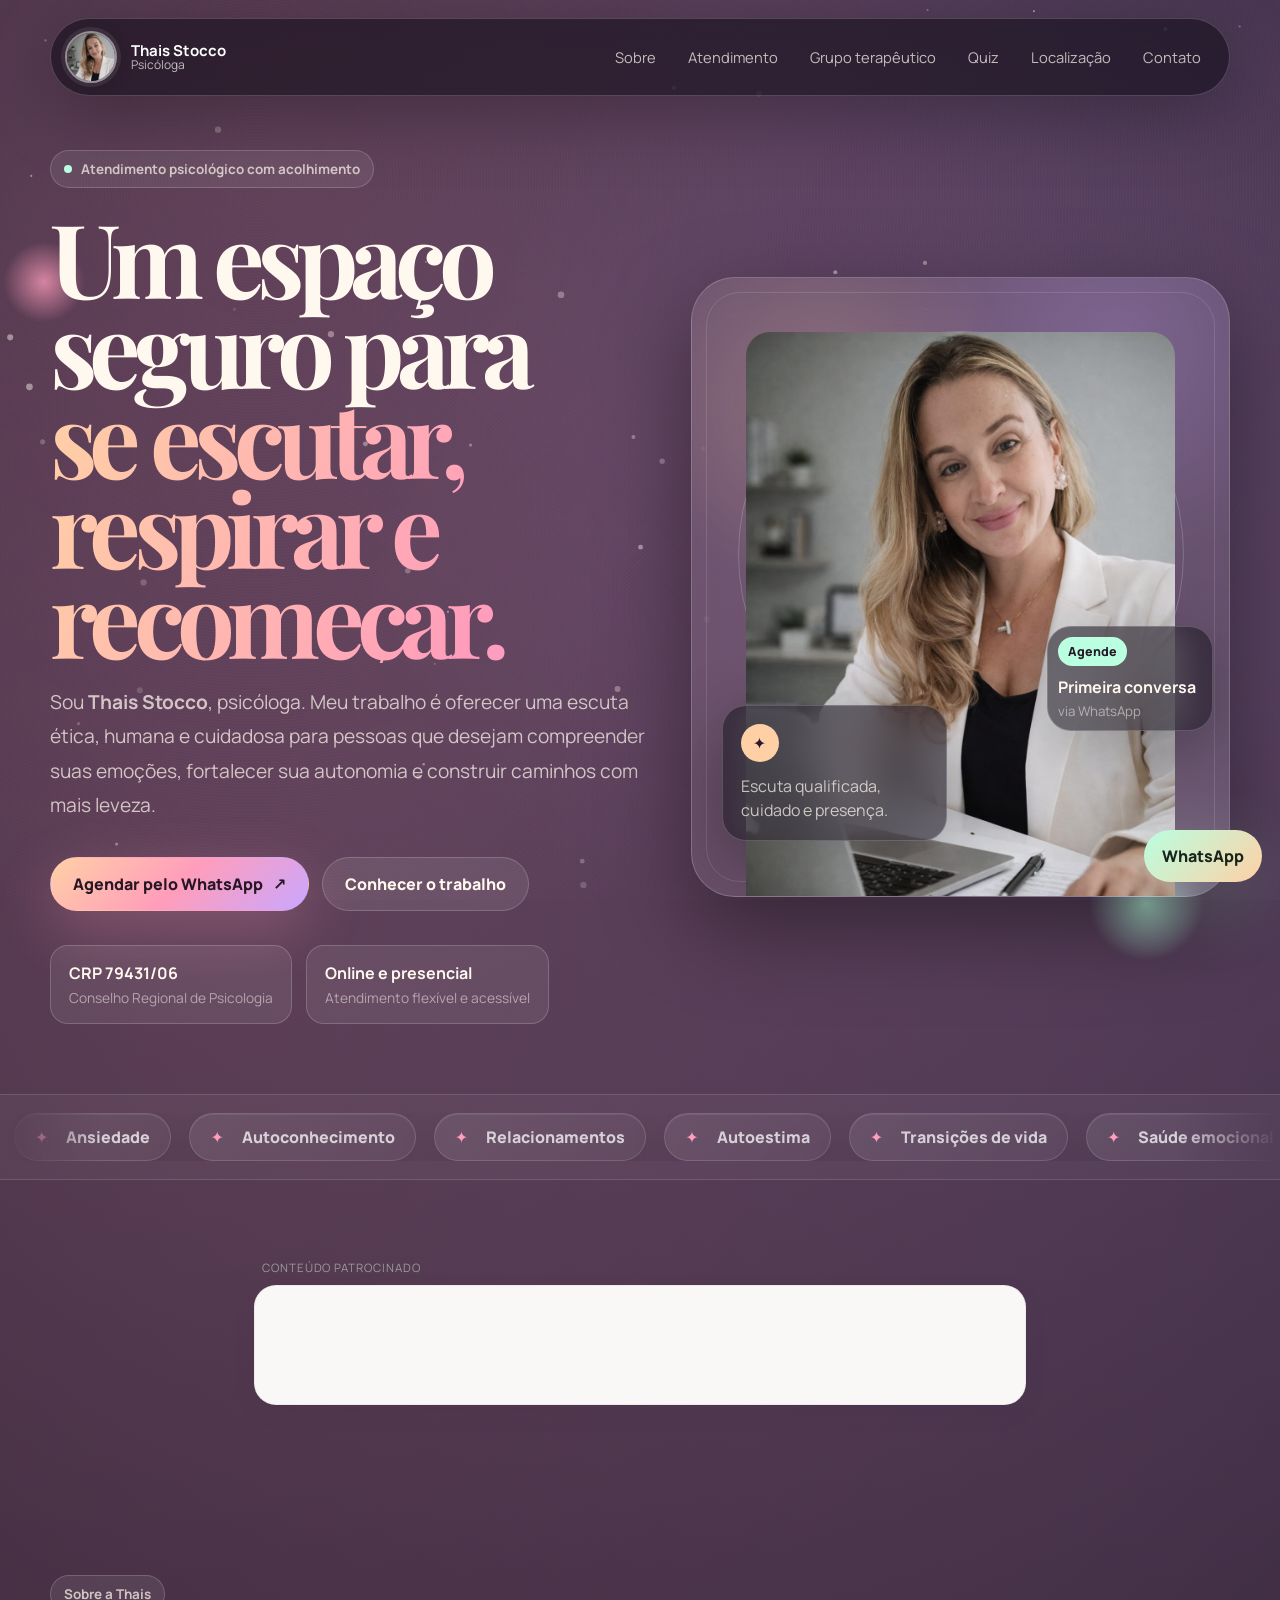
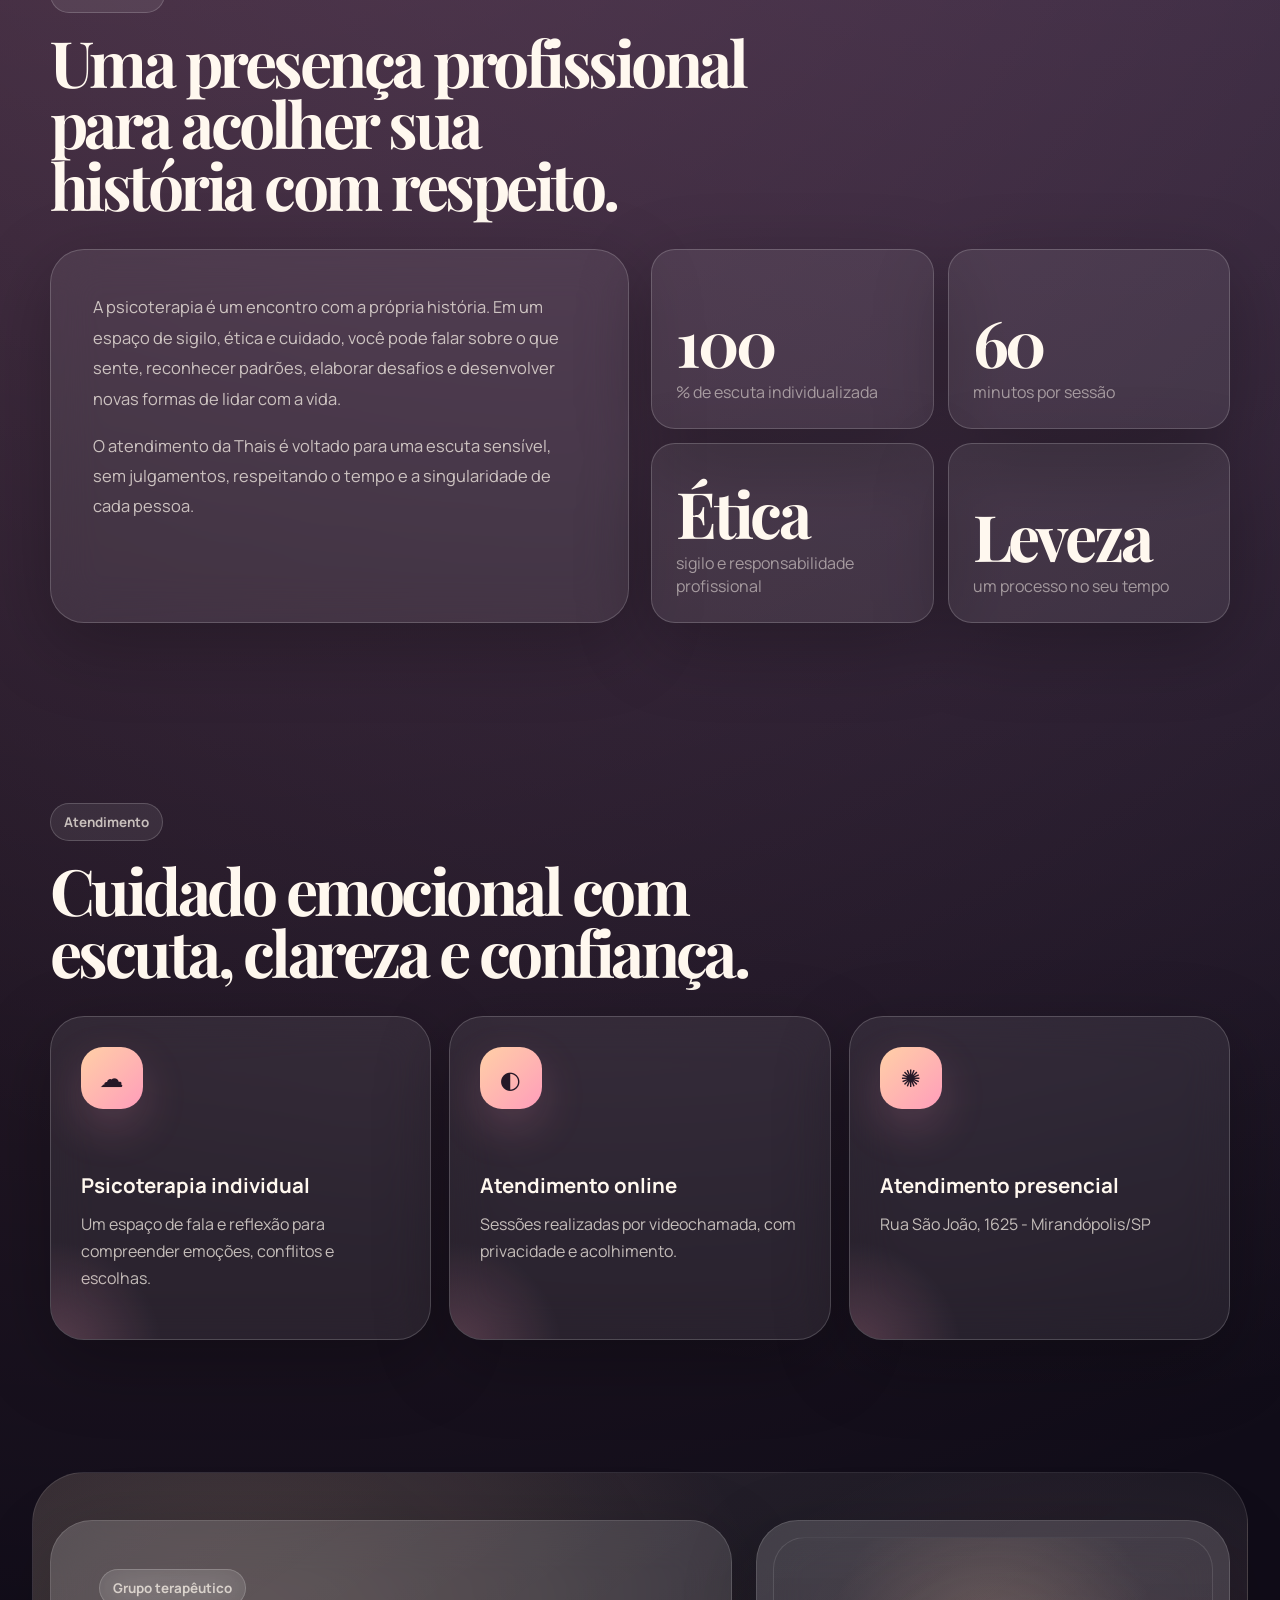
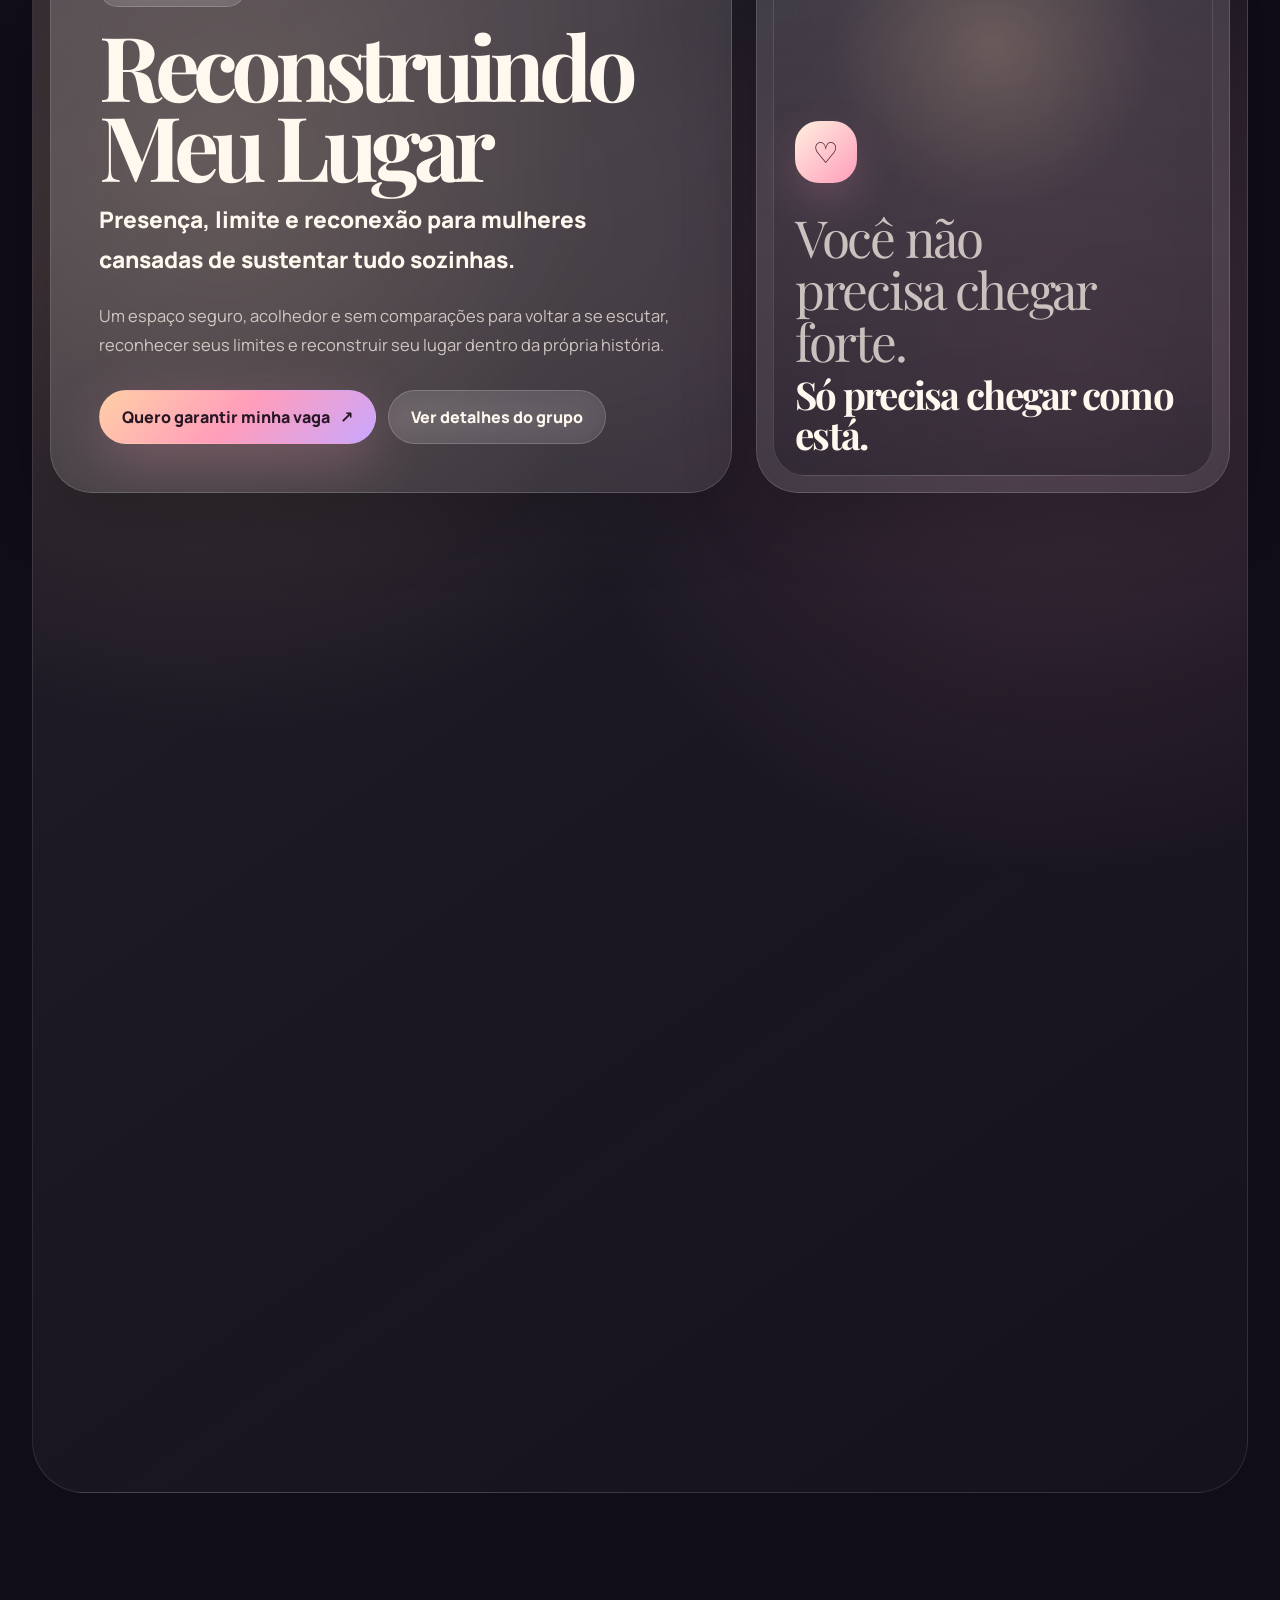
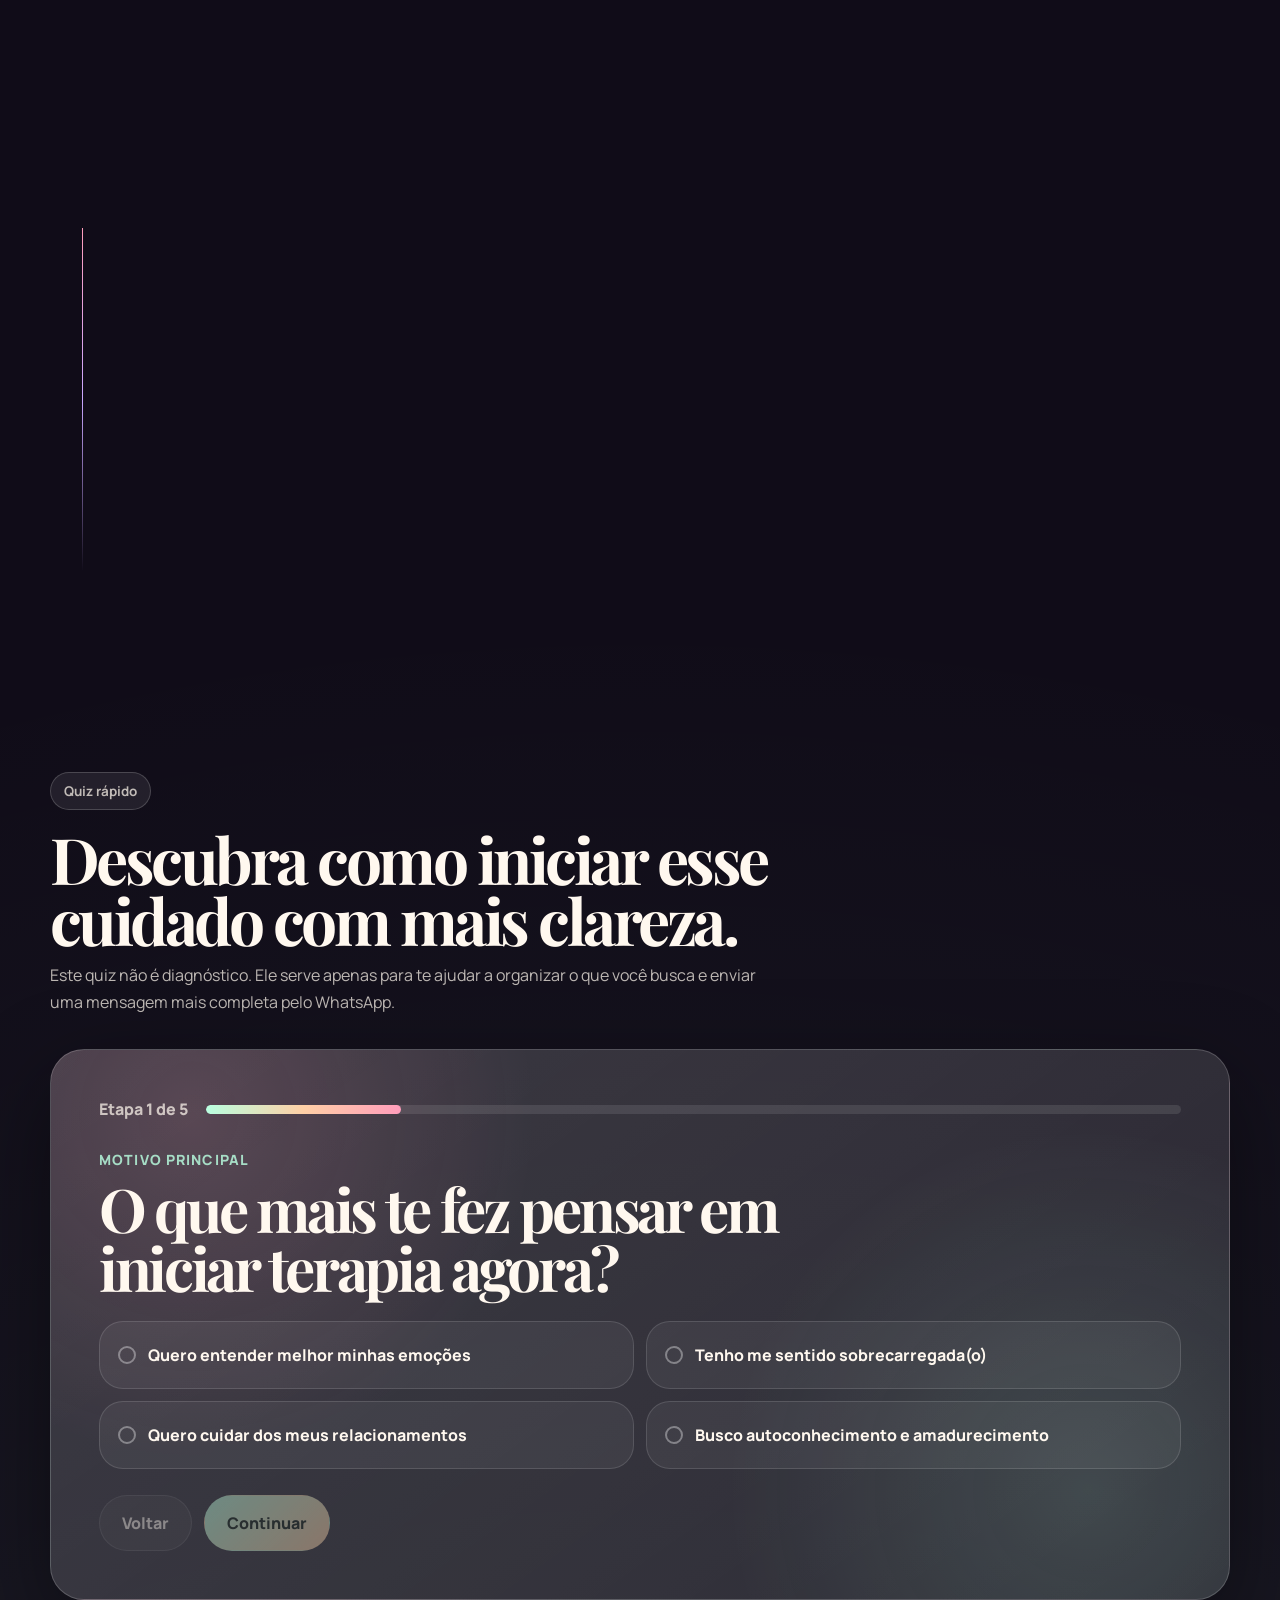
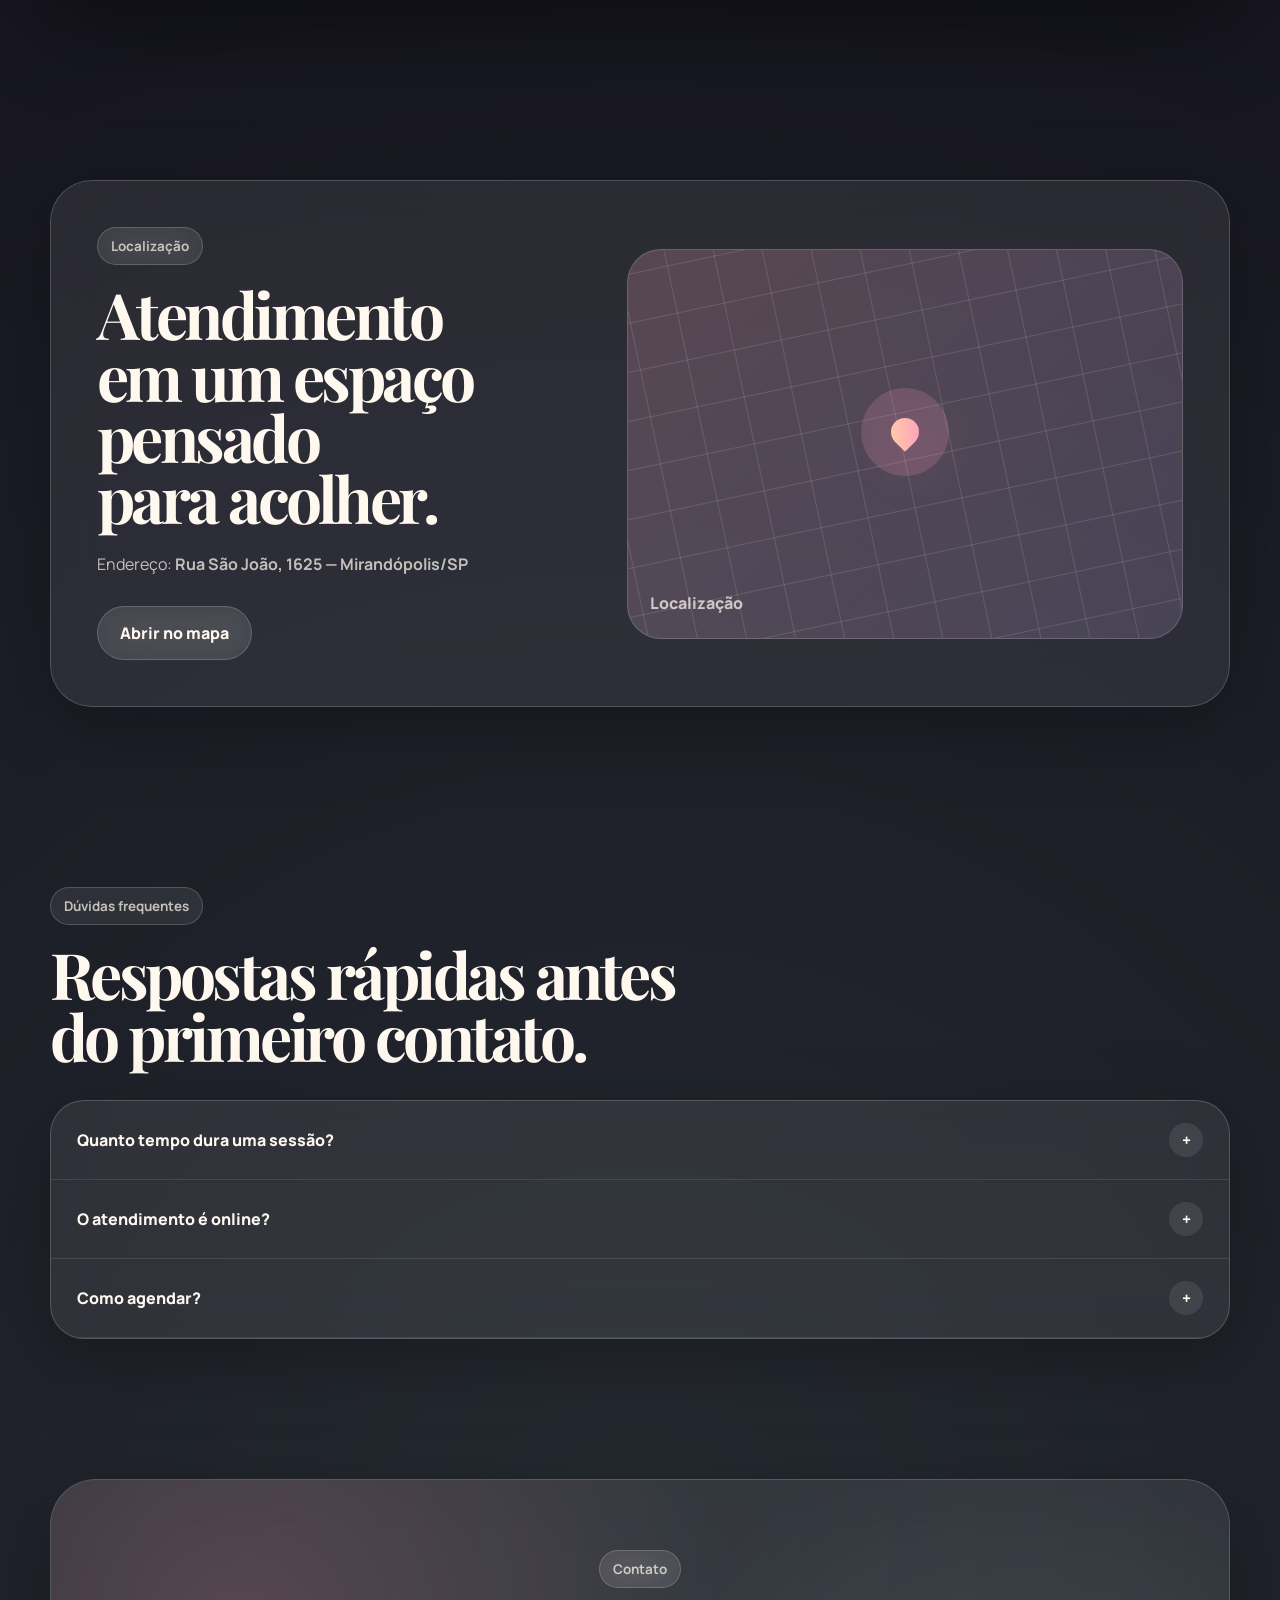
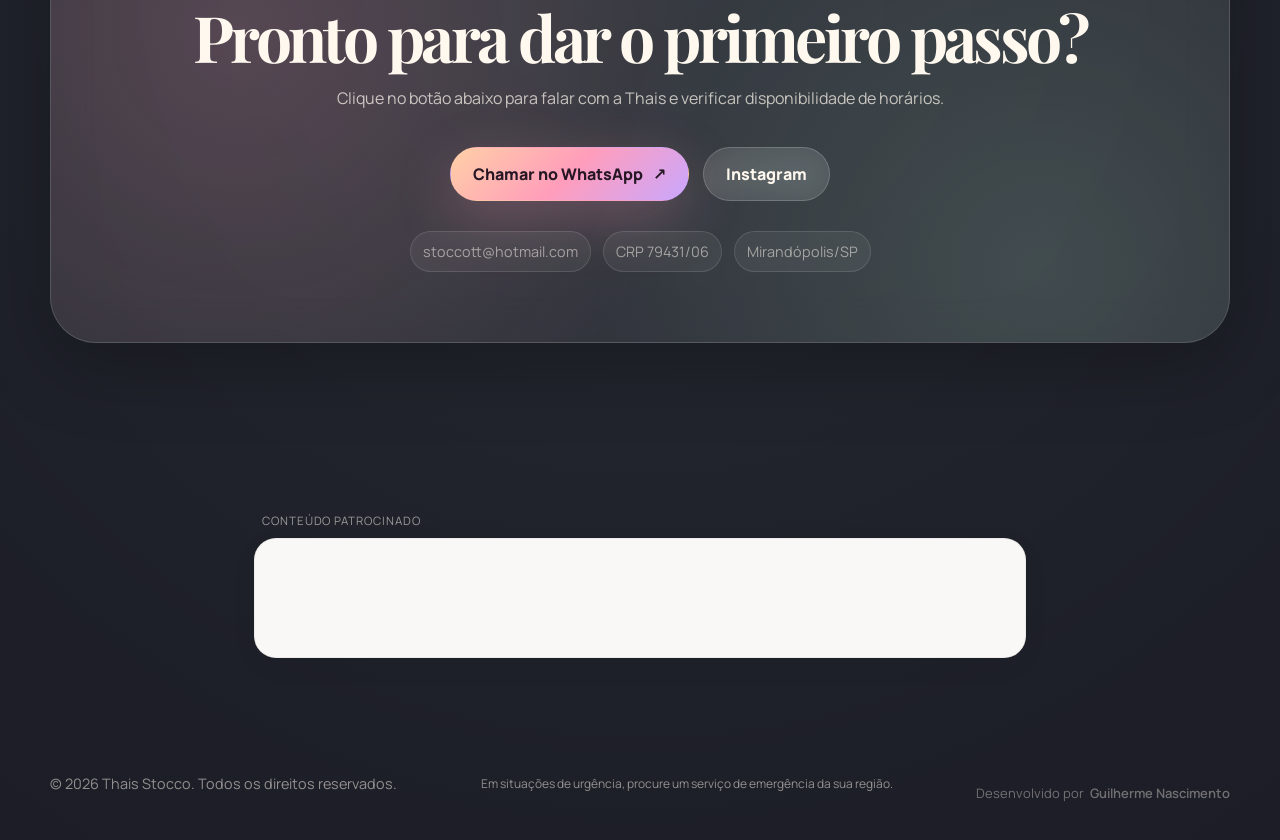
<file: index.html>
<!DOCTYPE html>

<html lang="pt-BR">
<head>
<meta charset="utf-8"/>
<meta content="width=device-width, initial-scale=1.0" name="viewport"/>
<meta content="Thais Stocco Psicóloga — acolhimento, escuta qualificada e cuidado emocional. Agende sua consulta pelo WhatsApp." name="description"/>
<title>Thais Stocco | Psicóloga</title>
<meta content="Thais Stocco | Psicóloga" property="og:title"/>
<meta content="Um espaço de acolhimento, escuta e cuidado emocional." property="og:description"/>
<meta content="website" property="og:type"/>
<meta content="assets/thais-stocco.jpg" property="og:image"/>
<link href="https://fonts.googleapis.com" rel="preconnect"/>
<link crossorigin="" href="https://fonts.gstatic.com" rel="preconnect"/>
<link href="https://fonts.googleapis.com/css2?family=Manrope:wght@400;500;600;700;800&amp;family=Playfair+Display:wght@600;700&amp;display=swap" rel="stylesheet"/>
<link href="assets/favicon.svg" rel="icon" type="image/svg+xml">
<link href="styles.css" rel="stylesheet">
</link></link><script async src="https://pagead2.googlesyndication.com/pagead/js/adsbygoogle.js?client=ca-pub-1128037817202490"
     crossorigin="anonymous"></script></head>
<body>
<canvas aria-hidden="true" id="auroraCanvas"></canvas>
<div aria-hidden="true" class="grain"></div>
<div aria-hidden="true" class="cursor-glow"></div>
<header class="site-header">
<a aria-label="Ir para o início" class="brand" href="#inicio">
<img alt="Foto da Thais Stocco" class="brand-photo" src="assets/thais-stocco.jpg"/>
<span class="brand-text">
<strong>Thais Stocco</strong>
<small>Psicóloga</small>
</span>
</a>
<button aria-expanded="false" aria-label="Abrir menu" class="menu-toggle">
<span></span><span></span><span></span>
</button>
<nav aria-label="Menu principal" class="nav-links">
<a href="#sobre">Sobre</a>
<a href="#atendimento">Atendimento</a>
<a href="#grupo">Grupo terapêutico</a>
<a href="#quiz">Quiz</a>
<a href="#localizacao">Localização</a>
<a href="#contato">Contato</a>
</nav>
</header>
<main>
<section class="hero" id="inicio">
<div class="floating-orb orb-1"></div>
<div class="floating-orb orb-2"></div>
<div class="hero-content reveal">
<span class="eyebrow">
<span class="pulse-dot"></span>
          Atendimento psicológico com acolhimento
        </span>
<h1>
          Um espaço seguro para
          <span class="gradient-text">se escutar, respirar e recomeçar.</span>
</h1>
<p class="hero-text">
          Sou <strong>Thais Stocco</strong>, psicóloga. Meu trabalho é oferecer uma escuta ética,
          humana e cuidadosa para pessoas que desejam compreender suas emoções, fortalecer sua autonomia
          e construir caminhos com mais leveza.
        </p>
<div class="hero-actions">
<a class="btn btn-primary magnetic" href="https://wa.me/5518991692290?text=Ol%C3%A1%2C%20Thais!%20Vim%20pelo%20site%20e%20gostaria%20de%20agendar%20uma%20consulta." rel="noopener" target="_blank">
            Agendar pelo WhatsApp
            <span>↗</span>
</a>
<a class="btn btn-secondary magnetic" href="#sobre">
            Conhecer o trabalho
          </a>
</div>
<div class="trust-row">
<div>
<strong>CRP 79431/06</strong>
<span>Conselho Regional de Psicologia</span>
</div>
<div>
<strong>Online e presencial</strong>
<span>Atendimento flexível e acessível</span>
</div>
</div>
</div>
<div aria-label="Cartão de apresentação" class="hero-card reveal delay-1">
<div class="portrait-frame">
<img alt="Foto da Thais Stocco" class="portrait-image" src="assets/thais-stocco.jpg"/>
<div class="ring ring-one"></div>
<div class="ring ring-two"></div>
</div>
<div class="mini-card calm-card">
<span>✦</span>
<p>Escuta qualificada, cuidado e presença.</p>
</div>
<div class="mini-card schedule-card">
<span>Agende</span>
<strong>Primeira conversa</strong>
<small>via WhatsApp</small>
</div>
</div>
</section>
<section aria-label="Temas de atendimento" class="section marquee-section">
<div class="marquee">
<div class="marquee-track">
<div class="marquee-group">
<span>Ansiedade</span>
<span>Autoconhecimento</span>
<span>Relacionamentos</span>
<span>Autoestima</span>
<span>Transições de vida</span>
<span>Saúde emocional</span>
<span>Escuta acolhedora</span>
<span>Processo terapêutico</span>
</div>
<div aria-hidden="true" class="marquee-group">
<span>Ansiedade</span>
<span>Autoconhecimento</span>
<span>Relacionamentos</span>
<span>Autoestima</span>
<span>Transições de vida</span>
<span>Saúde emocional</span>
<span>Escuta acolhedora</span>
<span>Processo terapêutico</span>
</div>
</div>
</div>
</section><section class="premium-ad"><div class="premium-ad-label">Conteúdo patrocinado</div><ins class="adsbygoogle" data-ad-client="ca-pub-SEU_ID" data-ad-format="fluid" data-ad-layout-key="-fb+5w+4e-db+86" data-ad-slot="SEU_SLOT" style="display:block"></ins></section>
<section class="section about" id="sobre">
<div class="section-heading reveal">
<span class="section-kicker">Sobre a Thais</span>
<h2>Uma presença profissional para acolher sua história com respeito.</h2>
</div>
<div class="about-grid">
<div class="glass-panel reveal">
<p>
            A psicoterapia é um encontro com a própria história. Em um espaço de sigilo,
            ética e cuidado, você pode falar sobre o que sente, reconhecer padrões,
            elaborar desafios e desenvolver novas formas de lidar com a vida.
          </p>
<p>
            O atendimento da Thais é voltado para uma escuta sensível, sem julgamentos,
            respeitando o tempo e a singularidade de cada pessoa.
          </p>
</div>
<div class="stat-grid reveal delay-1">
<div class="stat-card">
<strong data-count="100">0</strong>
<span>% de escuta individualizada</span>
</div>
<div class="stat-card">
<strong data-count="60">0</strong>
<span>minutos por sessão</span>
</div>
<div class="stat-card">
<strong>Ética</strong>
<span>sigilo e responsabilidade profissional</span>
</div>
<div class="stat-card">
<strong>Leveza</strong>
<span>um processo no seu tempo</span>
</div>
</div>
</div>
</section>
<section class="section services" id="atendimento">
<div class="section-heading reveal">
<span class="section-kicker">Atendimento</span>
<h2>Cuidado emocional com escuta, clareza e confiança.</h2>
</div>
<div class="service-grid">
<article class="service-card reveal">
<div class="service-icon">☁</div>
<h3>Psicoterapia individual</h3>
<p>Um espaço de fala e reflexão para compreender emoções, conflitos e escolhas.</p>
</article>
<article class="service-card reveal delay-1">
<div class="service-icon">◐</div>
<h3>Atendimento online</h3>
<p>Sessões realizadas por videochamada, com privacidade e acolhimento.</p>
</article>
<article class="service-card reveal delay-2">
<div class="service-icon">✺</div>
<h3>Atendimento presencial</h3>
<p>Rua São João, 1625 - Mirandópolis/SP</p>
</article>
</div>
</section>
<section class="section therapeutic-group" id="grupo">
<div class="group-shell">
<div class="group-intro reveal">
<span class="section-kicker">Grupo terapêutico</span>
<h2>Reconstruindo Meu Lugar</h2>
<p class="group-subtitle">Presença, limite e reconexão para mulheres cansadas de sustentar tudo sozinhas.</p>
<p>
            Um espaço seguro, acolhedor e sem comparações para voltar a se escutar,
            reconhecer seus limites e reconstruir seu lugar dentro da própria história.
          </p>
<div class="group-actions">
<a class="btn btn-primary magnetic" href="https://wa.me/5518991692290?text=Ol%C3%A1%2C%20Thais!%20Vim%20pelo%20site%20e%20quero%20garantir%20minha%20vaga%20no%20grupo%20Reconstruindo%20Meu%20Lugar." rel="noopener" target="_blank">
              Quero garantir minha vaga
              <span>↗</span>
</a>
<a class="btn btn-secondary magnetic" href="#grupo-cards">
              Ver detalhes do grupo
            </a>
</div>
</div>
<aside aria-label="Mensagem de acolhimento do grupo" class="group-highlight reveal delay-1">
<span>♡</span>
<p>Você não precisa chegar forte.</p>
<strong>Só precisa chegar como está.</strong>
</aside>
</div>
<div class="group-carousel-shell reveal" id="grupo-cards">
<div class="group-carousel-heading">
<div>
<span class="group-small-label">Detalhes do grupo</span>
<h3>Reconstruindo Meu Lugar</h3>
</div>
<div aria-label="Controles do carrossel" class="group-carousel-controls">
<button aria-label="Card anterior" data-group-prev="" type="button">←</button>
<button aria-label="Próximo card" data-group-next="" type="button">→</button>
</div>
</div>
<div aria-label="Cards do grupo Reconstruindo Meu Lugar" class="group-carousel" data-group-carousel="" tabindex="0">
<article class="program-card program-card-cover">
<span class="program-number">01</span>
<div class="program-ornament">♡</div>
<h3>Reconstruindo Meu Lugar</h3>
<p class="program-script">Presença, Limite e Reconexão</p>
<p>Um grupo terapêutico para mulheres que estão cansadas de sustentar tudo sozinhas.</p>
<strong>Você não precisa chegar forte. Só precisa chegar como está.</strong>
</article>
<article class="program-card">
<span class="program-number">02</span>
<div class="program-icon">☁</div>
<h3>Talvez você tenha se acostumado a…</h3>
<ul>
<li>Cuidar de todos antes de cuidar de si</li>
<li>Sentir que ninguém percebe o que você carrega</li>
<li>Silenciar necessidades para evitar conflitos</li>
<li>Viver para resolver problemas e esquecer de si mesma</li>
</ul>
<p class="program-note">Se você se reconhece nisso, este espaço foi pensado para você.</p>
</article>
<article class="program-card">
<span class="program-number">03</span>
<div class="program-icon">✦</div>
<h3>Para quem é este grupo?</h3>
<ul>
<li>Mulheres entre 28 e 50 anos</li>
<li>Que se sentem sobrecarregadas nos relacionamentos</li>
<li>Que não se sentem valorizadas ou ouvidas</li>
<li>Que desejam se reconectar e reconstruir limites saudáveis</li>
</ul>
<p class="program-note">Não é sobre “salvar relacionamentos”. É sobre se reencontrar.</p>
</article>
<article class="program-card">
<span class="program-number">04</span>
<div class="program-icon">📃</div>
<h3>O que vamos trabalhar</h3>
<div class="meeting-list">
<div>
<strong>Encontro 1</strong>
<p>“Eu me perdi tentando sustentar tudo”</p>
<small>Reconhecer a sobrecarga emocional invisível e reencontrar partes de si.</small>
</div>
<div>
<strong>Encontro 2</strong>
<p>“Por que eu não consigo me sentir ouvida?”</p>
<small>Compreender padrões de silêncio emocional e recuperar sua voz.</small>
</div>
</div>
</article>
<article class="program-card">
<span class="program-number">05</span>
<div class="program-icon">🗨️</div>
<h3>Continuação do processo</h3>
<div class="meeting-list">
<div>
<strong>Encontro 3</strong>
<p>“Limites, culpa e o medo de desagradar”</p>
<small>Aprender a se posicionar sem carregar culpa por existir.</small>
</div>
<div>
<strong>Encontro 4</strong>
<p>“Reconstruindo minha identidade e meu valor”</p>
<small>Fortalecer autoestima, identidade e presença emocional.</small>
</div>
</div>
</article>
<article class="program-card">
<span class="program-number">06</span>
<div class="program-icon">✓</div>
<h3>Como funciona</h3>
<ul>
<li>4 encontros terapêuticos ao vivo</li>
<li>1 encontro bônus de integração</li>
<li>Duração: 1h45 a 2h por encontro</li>
<li>Grupo com 6 a 14 mulheres</li>
<li>Online ou presencial</li>
<li>Espaço seguro, acolhedor e sem exposição obrigatória</li>
</ul>
</article>
<article class="program-card">
<span class="program-number">07</span>
<div class="program-icon">✍</div>
<h3>Você também receberá</h3>
<ul>
<li>Grupo de apoio e acolhimento</li>
<li>Reflexões semanais e áudios acolhedores</li>
<li>Exercícios e práticas terapêuticas</li>
<li>Materiais de aprofundamento</li>
<li>Ferramentas práticas para o dia a dia</li>
</ul>
<p class="program-note">Tudo para apoiar sua jornada de reconexão com você.</p>
</article>
<article class="program-card program-card-price">
<span class="program-number">08</span>
<div class="program-ornament">♡</div>
<h3>Investimento</h3>
<strong>R$ 129,90</strong>
<p>Pagamento único.</p>
<small>Uma oportunidade de voltar a se escutar, se perceber e reconstruir seu lugar dentro da própria história.</small>
</article>
<article class="program-card program-card-cta new-cta-card">
<div class="cta-photo">
<img alt="Thais" src="./assets/thais.jpg"/>
</div>
<span class="program-number">09</span>
<div class="program-ornament">⌁</div>
<h3>Agora é hora de<br/>sustentar você.</h3>
<p>
    As vagas são limitadas para preservar a qualidade do acolhimento e das trocas dentro do grupo.
  </p>
<a class="btn btn-primary magnetic" href="https://wa.me/5518991692290?text=Ol%C3%A1%2C%20Thais!%20Quero%20garantir%20minha%20vaga%20no%20grupo%20Reconstruindo%20Meu%20Lugar." rel="noopener" target="_blank">
    Garantir minha vaga
    <span>↗</span>
</a>
</article>
</div>
</div>
</section>
<section class="section journey">
<div class="section-heading reveal">
<span class="section-kicker">Como funciona</span>
<h2>Um caminho simples para começar.</h2>
</div>
<div class="timeline">
<div class="timeline-item reveal">
<span>01</span>
<div>
<h3>Entre em contato</h3>
<p>Chame no WhatsApp para tirar dúvidas e verificar horários disponíveis.</p>
</div>
</div>
<div class="timeline-item reveal delay-1">
<span>02</span>
<div>
<h3>Agende sua sessão</h3>
<p>Escolha o formato de atendimento e combine o melhor horário.</p>
</div>
</div>
<div class="timeline-item reveal delay-2">
<span>03</span>
<div>
<h3>Inicie seu processo</h3>
<p>Um encontro cuidadoso para falar sobre você, no seu ritmo.</p>
</div>
</div>
</div>
</section>
<section class="section quiz-section" id="quiz">
<div class="section-heading reveal">
<span class="section-kicker">Quiz rápido</span>
<h2>Descubra como iniciar esse cuidado com mais clareza.</h2><br/>
<p>
      Este quiz não é diagnóstico. Ele serve apenas para te ajudar a organizar o que você busca
      e enviar uma mensagem mais completa pelo WhatsApp.
    </p>
</div>
<div aria-live="polite" class="quiz-card reveal">
<div class="quiz-topbar">
<span data-quiz-step-label="">Etapa 1 de 5</span>
<div aria-hidden="true" class="quiz-progressbar">
<i data-quiz-bar=""></i>
</div>
</div>
<div class="quiz-question" data-quiz-question="">
<p class="quiz-overline">Escolha uma opção</p>
<h3></h3>
<div class="quiz-options" data-quiz-options=""></div>
</div>
<div class="quiz-actions" data-quiz-actions="">
<button class="quiz-back" data-quiz-back="" type="button">Voltar</button>
<button class="quiz-next" data-quiz-next="" disabled="" type="button">Continuar</button>
</div>
<div class="quiz-result" data-quiz-result="" hidden="">
<span class="quiz-result-badge">Pronto</span>
<h3>Seu primeiro contato já pode ser mais claro.</h3>
<p>
        Com base nas suas respostas, montamos uma mensagem pronta para você enviar à Thais.
      </p>
<div class="quiz-summary" data-quiz-summary=""></div>
<div class="quiz-result-actions">
<a class="btn btn-primary magnetic" data-quiz-whatsapp="" href="https://wa.me/5518991692290" rel="noopener" target="_blank">
          Enviar pelo WhatsApp
          <span>↗</span>
</a>
<button class="btn btn-secondary" data-quiz-restart="" type="button">
          Refazer quiz
        </button>
</div>
</div>
</div>
</section>
<section class="section location" id="localizacao">
<div class="location-card reveal">
<div>
<span class="section-kicker">Localização</span>
<h2>Atendimento em um espaço pensado para acolher.</h2> <br/>
<p>
            Endereço: <strong>Rua São João, 1625 — Mirandópolis/SP</strong><br/>
</p>
<a class="btn btn-secondary magnetic" href="https://maps.app.goo.gl/RV4hfLyeGfgBNMPU7" rel="noopener" target="_blank">
            Abrir no mapa
          </a>
</div>
<div aria-label="Mapa ilustrativo" class="map-visual">
<div class="map-grid"></div>
<div class="map-pin">
<span></span>
</div>
<p>Localização</p>
</div>
</div>
</section>
<section class="section faq">
<div class="section-heading reveal">
<span class="section-kicker">Dúvidas frequentes</span>
<h2>Respostas rápidas antes do primeiro contato.</h2>
</div>
<div class="accordion reveal">
<button aria-expanded="false" class="accordion-button">
          Quanto tempo dura uma sessão?
          <span>+</span>
</button>
<div class="accordion-content">
<p>Uma sessão equivale ao tempo total de uma hora.</p>
</div>
<button aria-expanded="false" class="accordion-button">
          O atendimento é online?
          <span>+</span>
</button>
<div class="accordion-content">
<p>Este modelo inclui atendimento online e presencial.</p>
</div>
<button aria-expanded="false" class="accordion-button">
          Como agendar?
          <span>+</span>
</button>
<div class="accordion-content">
<p>O botão principal leva para o WhatsApp com uma mensagem pronta.</p>
</div>
</div>
</section>
<section class="section contact" id="contato">
<div class="contact-shell reveal">
<span class="section-kicker">Contato</span>
<h2>Pronto para dar o primeiro passo?</h2>
<p>
          Clique no botão abaixo para falar com a Thais e verificar disponibilidade de horários.
        </p>
<div class="contact-actions">
<a class="btn btn-primary magnetic" href="https://wa.me/5518991692290?text=Ol%C3%A1%2C%20Thais!%20Vim%20pelo%20site%20e%20gostaria%20de%20agendar%20uma%20consulta." rel="noopener" target="_blank">
            Chamar no WhatsApp
            <span>↗</span>
</a>
<a class="btn btn-secondary magnetic" href="https://www.instagram.com/stothais/" rel="noopener" target="_blank">
            Instagram
          </a>
</div>
<div class="contact-info">
<span>stoccott@hotmail.com</span>
<span>CRP 79431/06</span>
<span>Mirandópolis/SP</span>
</div>
</div>
</section>
</main>
<a aria-label="Chamar no WhatsApp" class="float-whatsapp magnetic" href="https://wa.me/5518991692290?text=Ol%C3%A1%2C%20Thais!%20Vim%20pelo%20site%20e%20gostaria%20de%20agendar%20uma%20consulta." rel="noopener" target="_blank">
    WhatsApp
  </a>
<section class="premium-ad"><div class="premium-ad-label">Conteúdo patrocinado</div><ins class="adsbygoogle" data-ad-client="ca-pub-SEU_ID" data-ad-format="fluid" data-ad-layout-key="-fb+5w+4e-db+86" data-ad-slot="SEU_SLOT" style="display:block"></ins></section><footer class="footer">
<p>© <span id="year"></span> Thais Stocco. Todos os direitos reservados.</p>
<small>
    Em situações de urgência, procure um serviço de emergência da sua região.
  </small>
<div class="developer-credit">
<span>Desenvolvido por</span>
<a href="https://wa.me/5518981569920" rel="noopener" target="_blank">
      Guilherme Nascimento
    </a>
</div>
</footer>
<script src="script.js"></script>
</body>
</html>
</file>
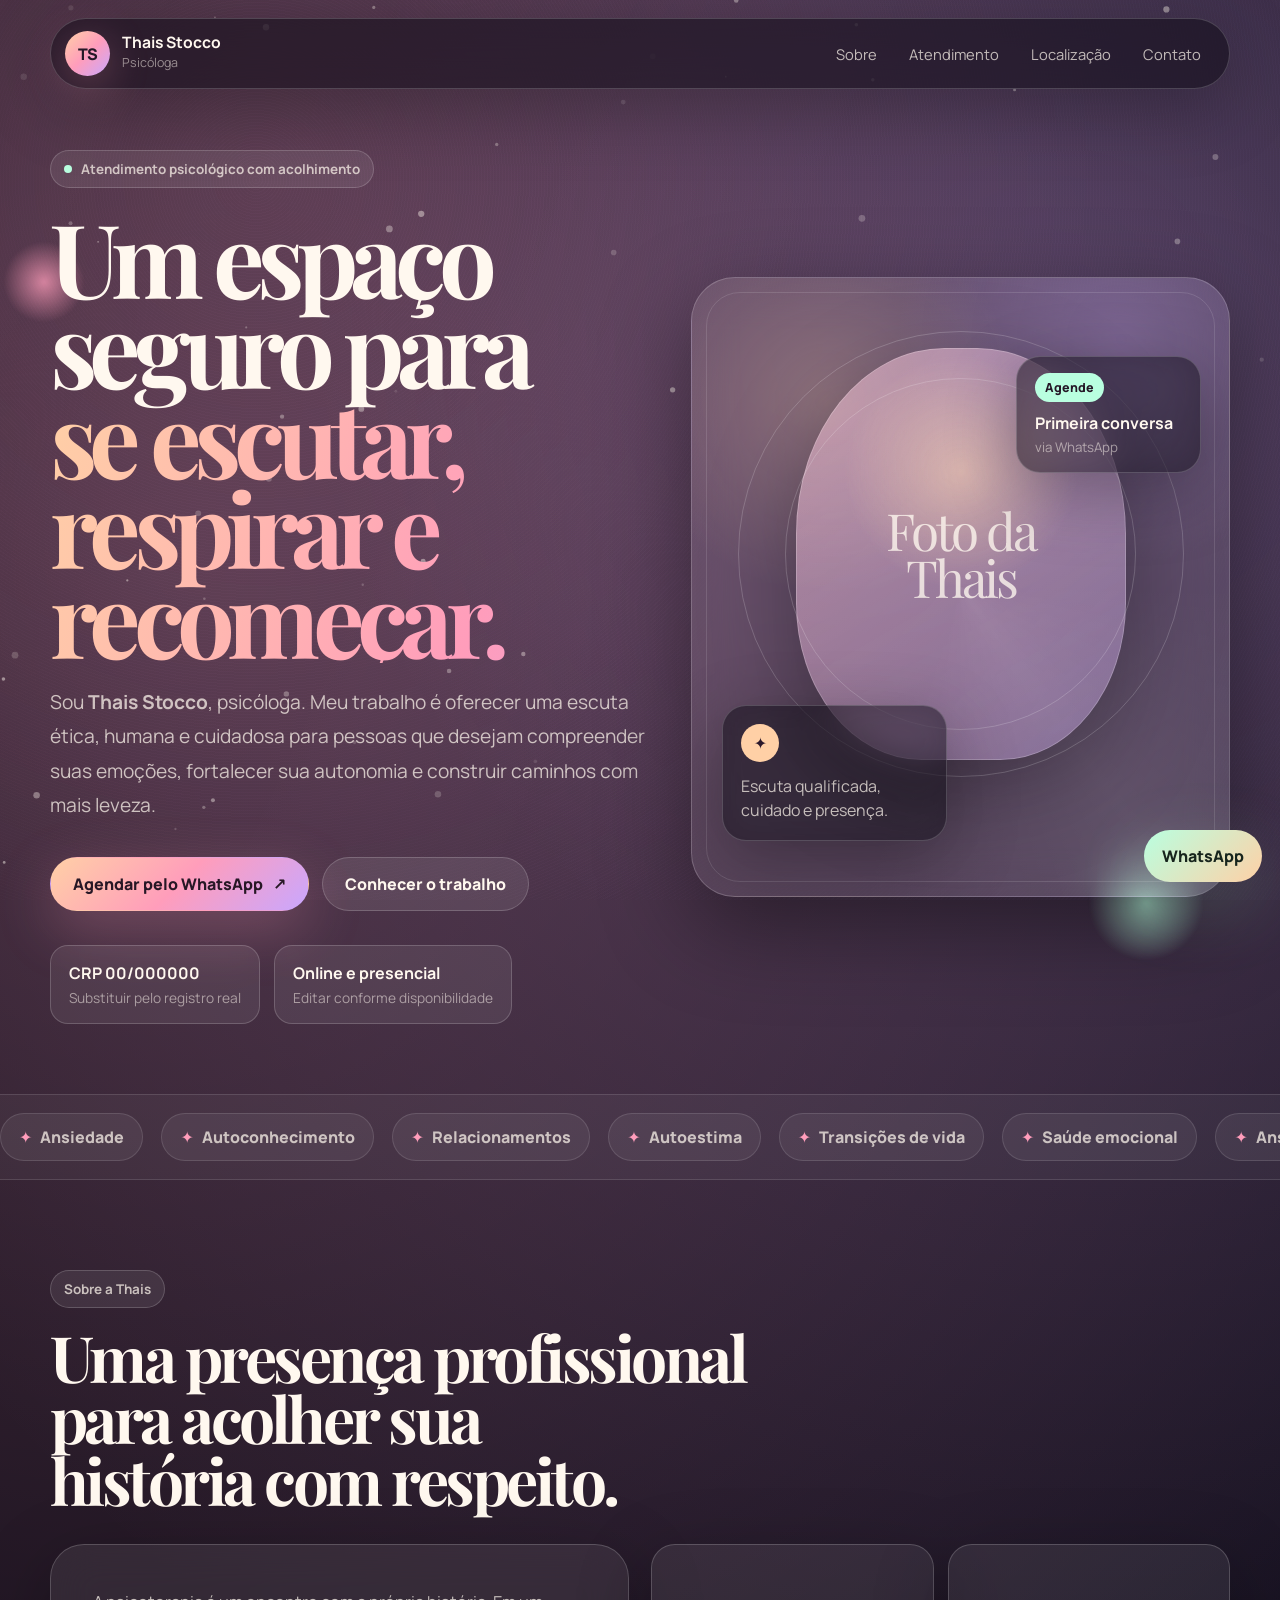
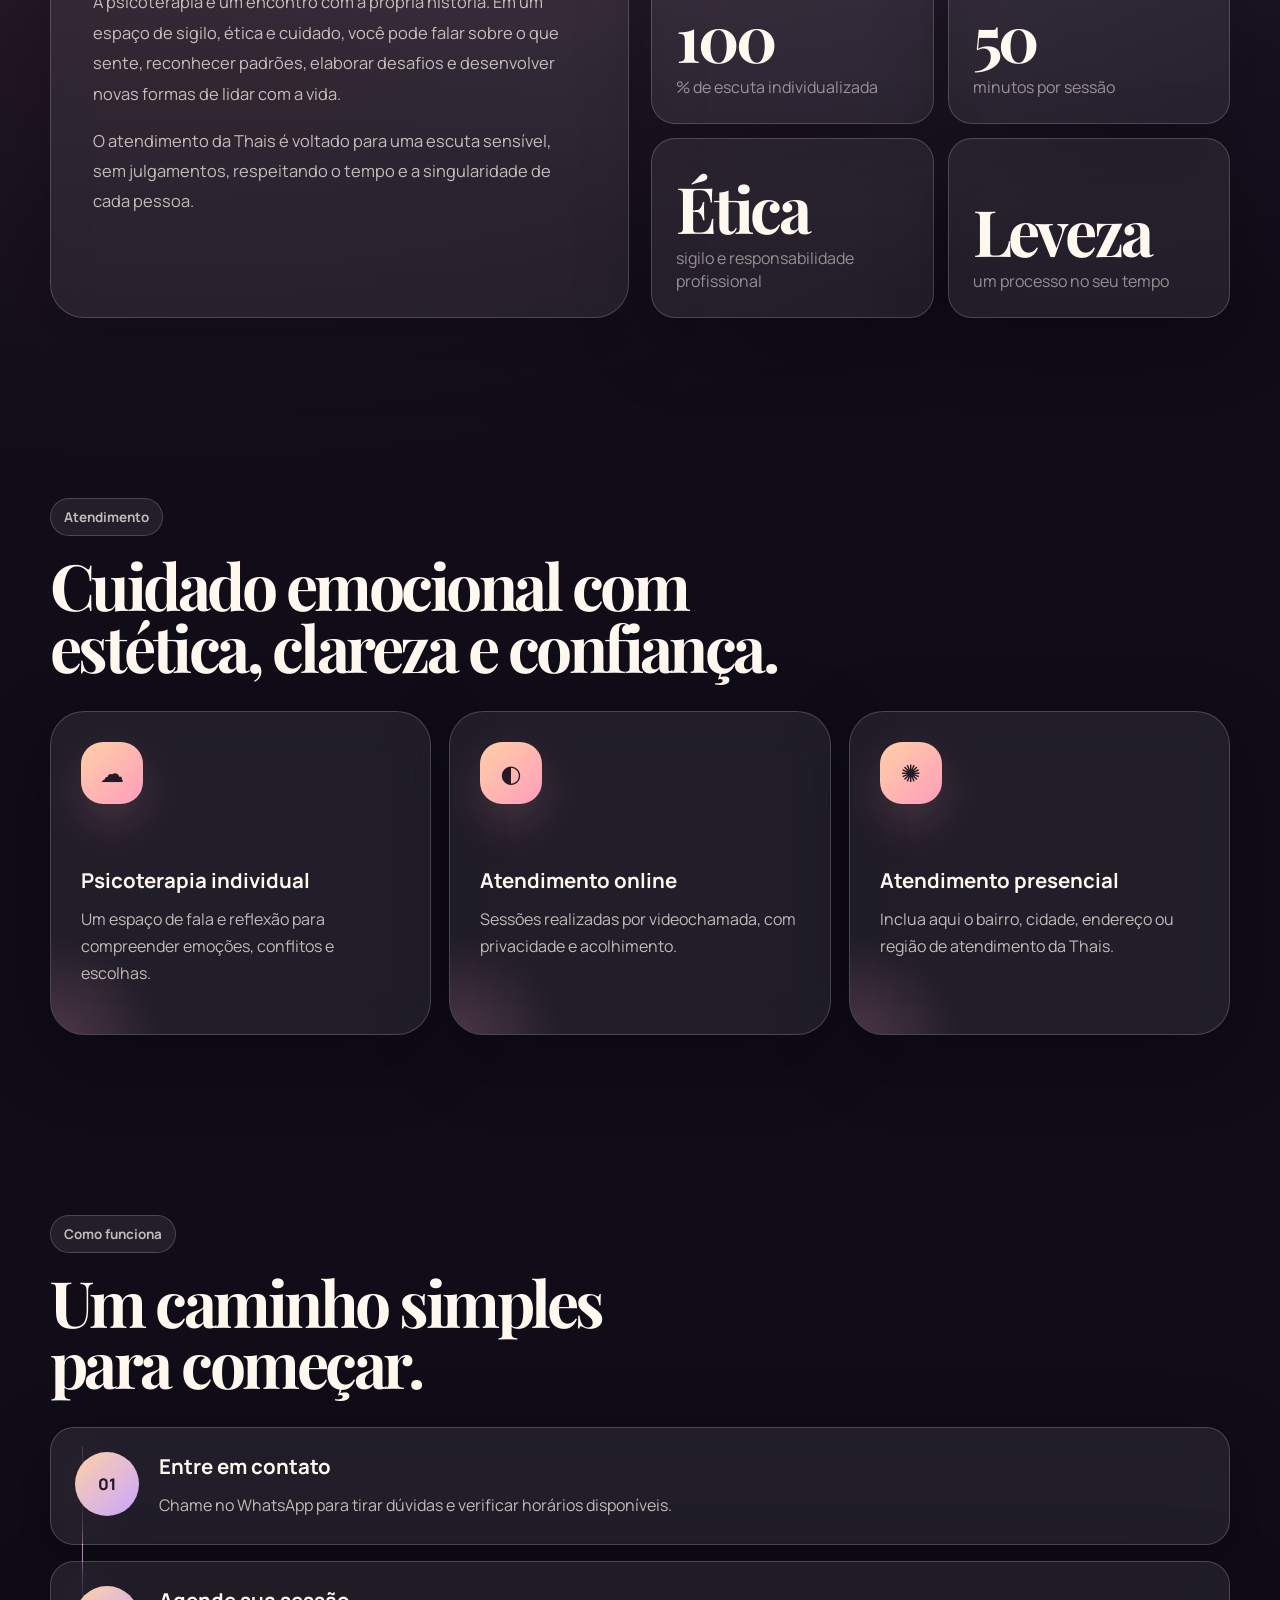
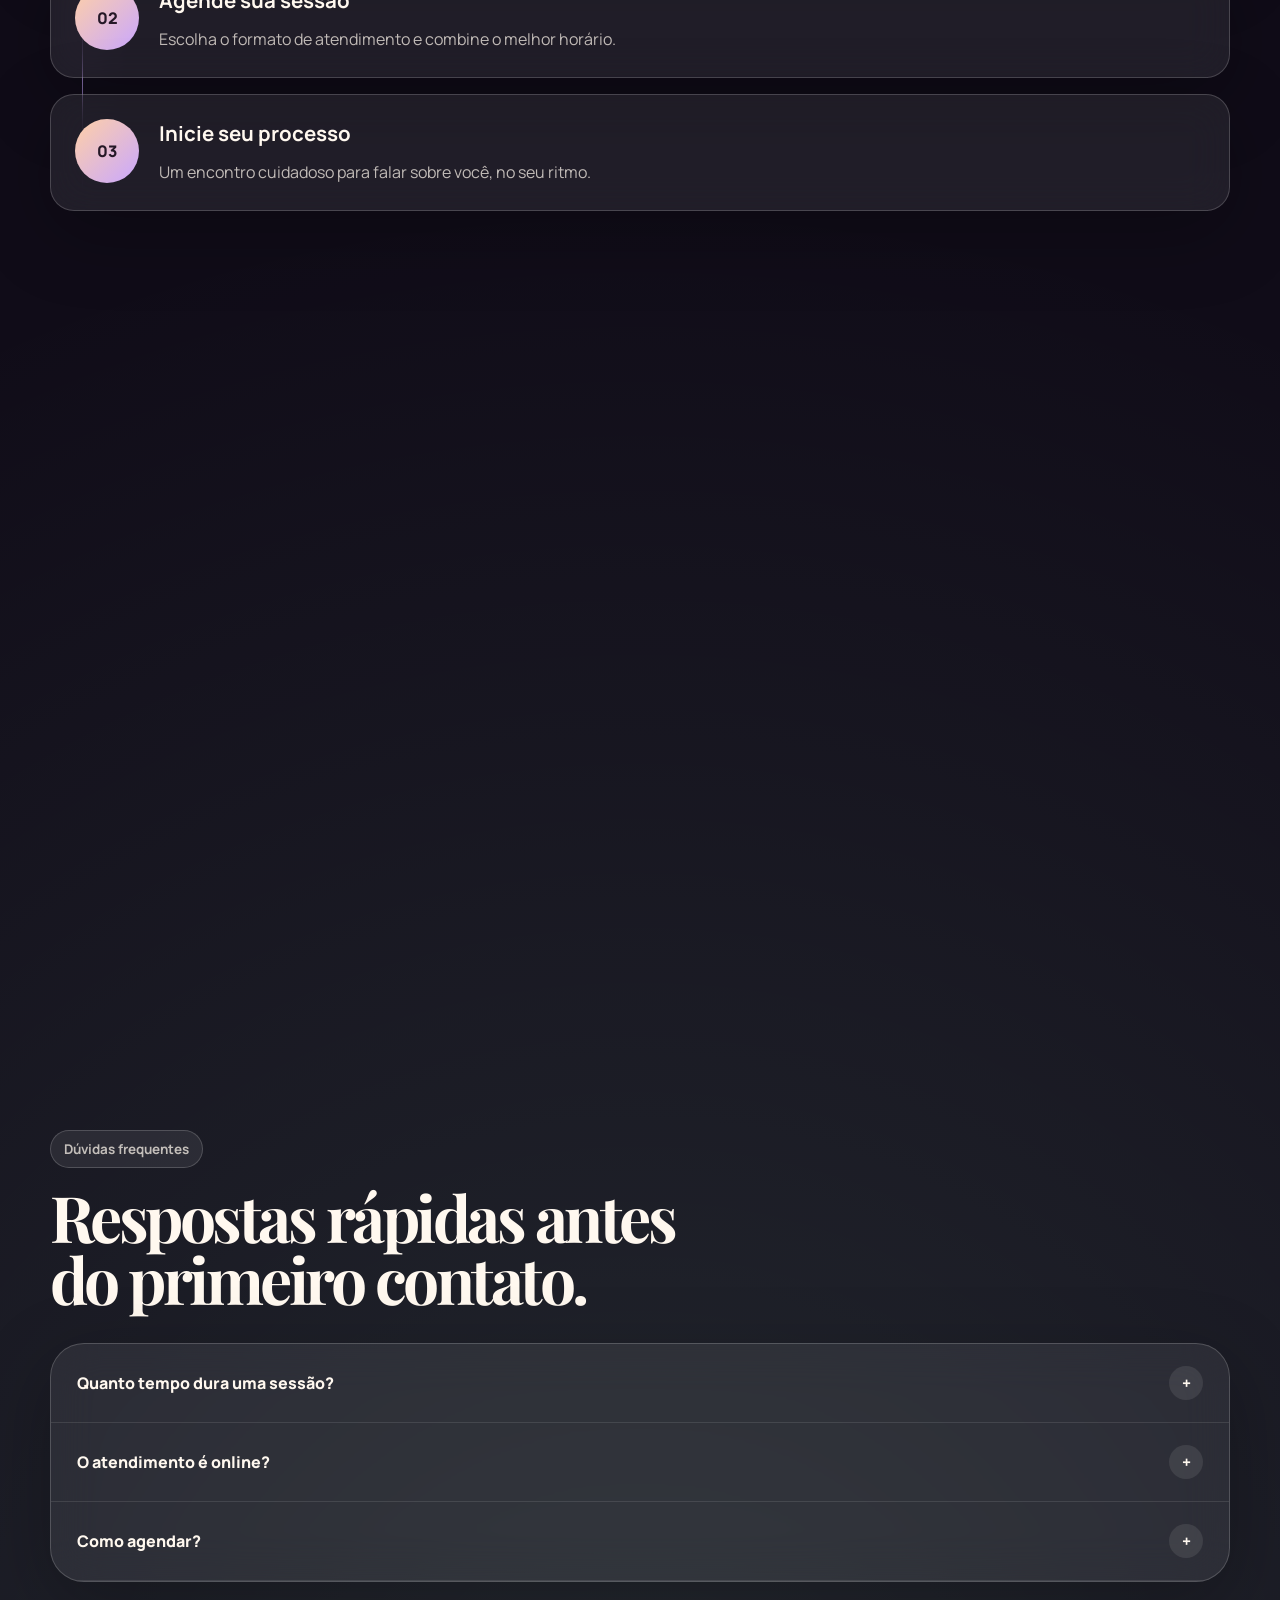
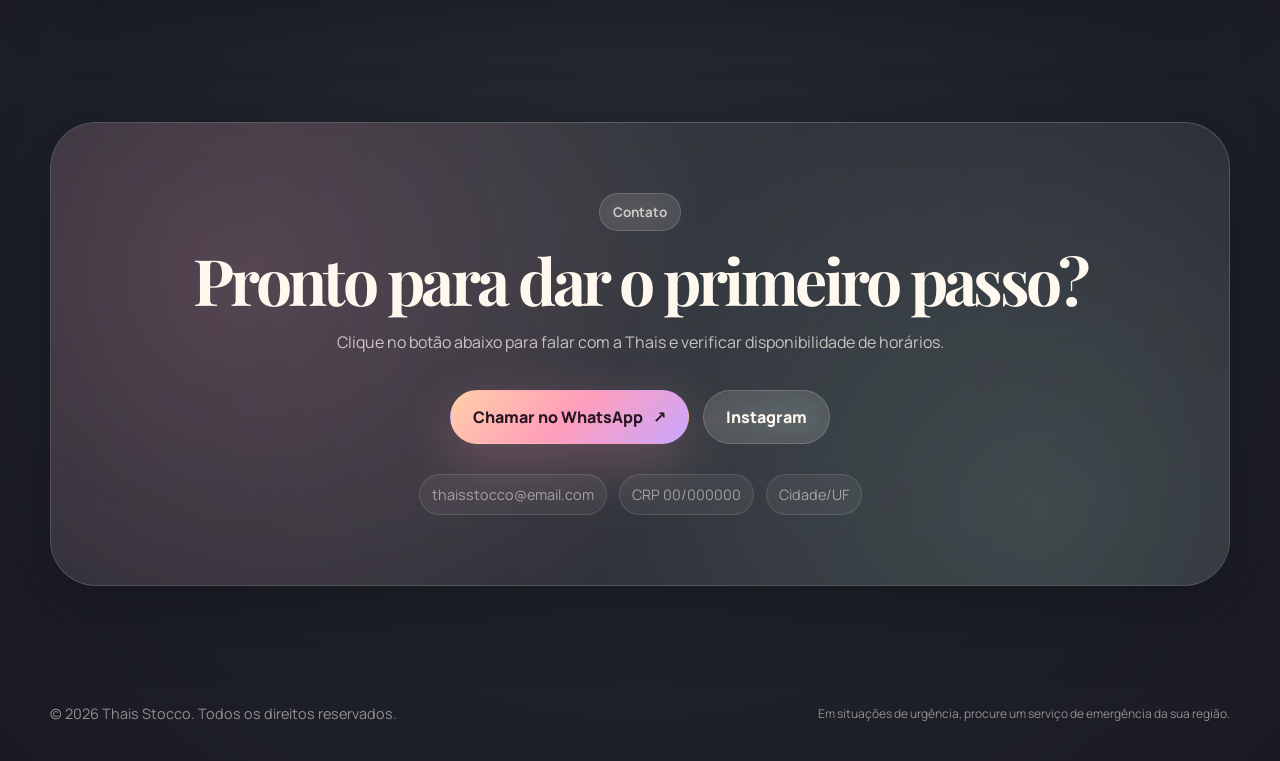
<file: site-thais-stocco/index.html>
<!DOCTYPE html>
<html lang="pt-BR">
<head>
  <meta charset="UTF-8" />
  <meta name="viewport" content="width=device-width, initial-scale=1.0" />
  <meta name="description" content="Thais Stocco Psicóloga — acolhimento, escuta qualificada e cuidado emocional. Agende sua consulta pelo WhatsApp." />
  <title>Thais Stocco | Psicóloga</title>

  <meta property="og:title" content="Thais Stocco | Psicóloga" />
  <meta property="og:description" content="Um espaço de acolhimento, escuta e cuidado emocional." />
  <meta property="og:type" content="website" />
  <meta property="og:image" content="assets/preview-thais-stocco.png" />

  <link rel="preconnect" href="https://fonts.googleapis.com">
  <link rel="preconnect" href="https://fonts.gstatic.com" crossorigin>
  <link href="https://fonts.googleapis.com/css2?family=Manrope:wght@400;500;600;700;800&family=Playfair+Display:wght@600;700&display=swap" rel="stylesheet">
  <link rel="icon" href="assets/favicon.svg" type="image/svg+xml" />
  <link rel="stylesheet" href="styles.css" />
</head>
<body>
  <canvas id="auroraCanvas" aria-hidden="true"></canvas>
  <div class="grain" aria-hidden="true"></div>
  <div class="cursor-glow" aria-hidden="true"></div>

  <header class="site-header">
    <a class="brand" href="#inicio" aria-label="Ir para o início">
      <span class="brand-mark">TS</span>
      <span>
        <strong>Thais Stocco</strong>
        <small>Psicóloga</small>
      </span>
    </a>

    <button class="menu-toggle" aria-label="Abrir menu" aria-expanded="false">
      <span></span><span></span><span></span>
    </button>

    <nav class="nav-links" aria-label="Menu principal">
      <a href="#sobre">Sobre</a>
      <a href="#atendimento">Atendimento</a>
      <a href="#localizacao">Localização</a>
      <a href="#contato">Contato</a>
    </nav>
  </header>

  <main>
    <section class="hero" id="inicio">
      <div class="floating-orb orb-1"></div>
      <div class="floating-orb orb-2"></div>

      <div class="hero-content reveal">
        <span class="eyebrow">
          <span class="pulse-dot"></span>
          Atendimento psicológico com acolhimento
        </span>

        <h1>
          Um espaço seguro para
          <span class="gradient-text">se escutar, respirar e recomeçar.</span>
        </h1>

        <p class="hero-text">
          Sou <strong>Thais Stocco</strong>, psicóloga. Meu trabalho é oferecer uma escuta ética,
          humana e cuidadosa para pessoas que desejam compreender suas emoções, fortalecer sua autonomia
          e construir caminhos com mais leveza.
        </p>

        <div class="hero-actions">
          <a class="btn btn-primary magnetic" href="https://wa.me/5500000000000?text=Ol%C3%A1%2C%20Thais!%20Vim%20pelo%20site%20e%20gostaria%20de%20agendar%20uma%20consulta." target="_blank" rel="noopener">
            Agendar pelo WhatsApp
            <span>↗</span>
          </a>
          <a class="btn btn-secondary magnetic" href="#sobre">
            Conhecer o trabalho
          </a>
        </div>

        <div class="trust-row">
          <div>
            <strong>CRP 00/000000</strong>
            <span>Substituir pelo registro real</span>
          </div>
          <div>
            <strong>Online e presencial</strong>
            <span>Editar conforme disponibilidade</span>
          </div>
        </div>
      </div>

      <div class="hero-card reveal delay-1" aria-label="Cartão de apresentação">
        <div class="portrait-frame">
          <div class="portrait-placeholder">
            <span>Foto da<br>Thais</span>
          </div>
          <div class="ring ring-one"></div>
          <div class="ring ring-two"></div>
        </div>

        <div class="mini-card calm-card">
          <span>✦</span>
          <p>Escuta qualificada, cuidado e presença.</p>
        </div>

        <div class="mini-card schedule-card">
          <span>Agende</span>
          <strong>Primeira conversa</strong>
          <small>via WhatsApp</small>
        </div>
      </div>
    </section>

    <section class="section marquee-section" aria-label="Temas de atendimento">
      <div class="marquee">
        <div class="marquee-track">
          <span>Ansiedade</span>
          <span>Autoconhecimento</span>
          <span>Relacionamentos</span>
          <span>Autoestima</span>
          <span>Transições de vida</span>
          <span>Saúde emocional</span>
          <span>Ansiedade</span>
          <span>Autoconhecimento</span>
          <span>Relacionamentos</span>
          <span>Autoestima</span>
          <span>Transições de vida</span>
          <span>Saúde emocional</span>
        </div>
      </div>
    </section>

    <section class="section about" id="sobre">
      <div class="section-heading reveal">
        <span class="section-kicker">Sobre a Thais</span>
        <h2>Uma presença profissional para acolher sua história com respeito.</h2>
      </div>

      <div class="about-grid">
        <div class="glass-panel reveal">
          <p>
            A psicoterapia é um encontro com a própria história. Em um espaço de sigilo,
            ética e cuidado, você pode falar sobre o que sente, reconhecer padrões,
            elaborar desafios e desenvolver novas formas de lidar com a vida.
          </p>
          <p>
            O atendimento da Thais é voltado para uma escuta sensível, sem julgamentos,
            respeitando o tempo e a singularidade de cada pessoa.
          </p>
        </div>

        <div class="stat-grid reveal delay-1">
          <div class="stat-card">
            <strong data-count="100">0</strong>
            <span>% de escuta individualizada</span>
          </div>
          <div class="stat-card">
            <strong data-count="50">0</strong>
            <span>minutos por sessão</span>
          </div>
          <div class="stat-card">
            <strong>Ética</strong>
            <span>sigilo e responsabilidade profissional</span>
          </div>
          <div class="stat-card">
            <strong>Leveza</strong>
            <span>um processo no seu tempo</span>
          </div>
        </div>
      </div>
    </section>

    <section class="section services" id="atendimento">
      <div class="section-heading reveal">
        <span class="section-kicker">Atendimento</span>
        <h2>Cuidado emocional com estética, clareza e confiança.</h2>
      </div>

      <div class="service-grid">
        <article class="service-card reveal">
          <div class="service-icon">☁</div>
          <h3>Psicoterapia individual</h3>
          <p>Um espaço de fala e reflexão para compreender emoções, conflitos e escolhas.</p>
        </article>

        <article class="service-card reveal delay-1">
          <div class="service-icon">◐</div>
          <h3>Atendimento online</h3>
          <p>Sessões realizadas por videochamada, com privacidade e acolhimento.</p>
        </article>

        <article class="service-card reveal delay-2">
          <div class="service-icon">✺</div>
          <h3>Atendimento presencial</h3>
          <p>Inclua aqui o bairro, cidade, endereço ou região de atendimento da Thais.</p>
        </article>
      </div>
    </section>

    <section class="section journey">
      <div class="section-heading reveal">
        <span class="section-kicker">Como funciona</span>
        <h2>Um caminho simples para começar.</h2>
      </div>

      <div class="timeline">
        <div class="timeline-item reveal">
          <span>01</span>
          <div>
            <h3>Entre em contato</h3>
            <p>Chame no WhatsApp para tirar dúvidas e verificar horários disponíveis.</p>
          </div>
        </div>
        <div class="timeline-item reveal delay-1">
          <span>02</span>
          <div>
            <h3>Agende sua sessão</h3>
            <p>Escolha o formato de atendimento e combine o melhor horário.</p>
          </div>
        </div>
        <div class="timeline-item reveal delay-2">
          <span>03</span>
          <div>
            <h3>Inicie seu processo</h3>
            <p>Um encontro cuidadoso para falar sobre você, no seu ritmo.</p>
          </div>
        </div>
      </div>
    </section>

    <section class="section location" id="localizacao">
      <div class="location-card reveal">
        <div>
          <span class="section-kicker">Localização</span>
          <h2>Atendimento em um espaço pensado para acolher.</h2>
          <p>
            Endereço: <strong>Rua Exemplo, 123 — Cidade/UF</strong><br>
            Substitua pelo endereço real ou mantenha apenas a região, caso prefira.
          </p>
          <a class="btn btn-secondary magnetic" href="https://maps.google.com/?q=Rua%20Exemplo%20123" target="_blank" rel="noopener">
            Abrir no mapa
          </a>
        </div>

        <div class="map-visual" aria-label="Mapa ilustrativo">
          <div class="map-grid"></div>
          <div class="map-pin">
            <span></span>
          </div>
          <p>Localização</p>
        </div>
      </div>
    </section>

    <section class="section faq">
      <div class="section-heading reveal">
        <span class="section-kicker">Dúvidas frequentes</span>
        <h2>Respostas rápidas antes do primeiro contato.</h2>
      </div>

      <div class="accordion reveal">
        <button class="accordion-button" aria-expanded="false">
          Quanto tempo dura uma sessão?
          <span>+</span>
        </button>
        <div class="accordion-content">
          <p>O padrão colocado no site é de 50 minutos. Edite conforme a forma real de atendimento da profissional.</p>
        </div>

        <button class="accordion-button" aria-expanded="false">
          O atendimento é online?
          <span>+</span>
        </button>
        <div class="accordion-content">
          <p>Este modelo inclui atendimento online e presencial. Remova ou altere o que não fizer sentido.</p>
        </div>

        <button class="accordion-button" aria-expanded="false">
          Como agendar?
          <span>+</span>
        </button>
        <div class="accordion-content">
          <p>O botão principal leva para o WhatsApp com uma mensagem pronta. Troque o número no arquivo HTML.</p>
        </div>
      </div>
    </section>

    <section class="section contact" id="contato">
      <div class="contact-shell reveal">
        <span class="section-kicker">Contato</span>
        <h2>Pronto para dar o primeiro passo?</h2>
        <p>
          Clique no botão abaixo para falar com a Thais e verificar disponibilidade de horários.
        </p>

        <div class="contact-actions">
          <a class="btn btn-primary magnetic" href="https://wa.me/5500000000000?text=Ol%C3%A1%2C%20Thais!%20Vim%20pelo%20site%20e%20gostaria%20de%20agendar%20uma%20consulta." target="_blank" rel="noopener">
            Chamar no WhatsApp
            <span>↗</span>
          </a>
          <a class="btn btn-secondary magnetic" href="https://instagram.com/" target="_blank" rel="noopener">
            Instagram
          </a>
        </div>

        <div class="contact-info">
          <span>thaisstocco@email.com</span>
          <span>CRP 00/000000</span>
          <span>Cidade/UF</span>
        </div>
      </div>
    </section>
  </main>

  <a class="float-whatsapp magnetic" href="https://wa.me/5500000000000?text=Ol%C3%A1%2C%20Thais!%20Vim%20pelo%20site%20e%20gostaria%20de%20agendar%20uma%20consulta." target="_blank" rel="noopener" aria-label="Chamar no WhatsApp">
    WhatsApp
  </a>

  <footer class="footer">
    <p>© <span id="year"></span> Thais Stocco. Todos os direitos reservados.</p>
    <small>Em situações de urgência, procure um serviço de emergência da sua região.</small>
  </footer>

  <script src="script.js"></script>
</body>
</html>
</file>
<file: styles.css>
:root {
  --bg: #100c18;
  --bg-soft: #171124;
  --text: #fff8ef;
  --muted: rgba(255, 248, 239, 0.72);
  --muted-2: rgba(255, 248, 239, 0.52);
  --rose: #ff9dbb;
  --peach: #ffd0a6;
  --lilac: #c9a7ff;
  --mint: #b9ffe0;
  --glass: rgba(255, 255, 255, 0.095);
  --glass-strong: rgba(255, 255, 255, 0.16);
  --stroke: rgba(255, 255, 255, 0.18);
  --shadow: 0 30px 90px rgba(0, 0, 0, 0.42);
  --radius-xl: 34px;
  --radius-lg: 24px;
  --radius-md: 18px;
  --max: 1180px;
}

* {
  box-sizing: border-box;
}

html {
  scroll-behavior: smooth;
}

body {
  margin: 0;
  min-height: 100vh;
  background:
    radial-gradient(
      circle at 15% 10%,
      rgba(255, 157, 187, 0.25),
      transparent 30%
    ),
    radial-gradient(
      circle at 85% 8%,
      rgba(201, 167, 255, 0.22),
      transparent 28%
    ),
    radial-gradient(
      circle at 50% 90%,
      rgba(185, 255, 224, 0.12),
      transparent 32%
    ),
    var(--bg);
  color: var(--text);
  font-family:
    "Manrope",
    system-ui,
    -apple-system,
    BlinkMacSystemFont,
    "Segoe UI",
    sans-serif;
  overflow-x: hidden;
}

body.menu-open {
  overflow: hidden;
}

body::selection {
  background: rgba(255, 157, 187, 0.45);
}

a {
  color: inherit;
  text-decoration: none;
}

button {
  font: inherit;
}

#auroraCanvas {
  position: fixed;
  inset: 0;
  width: 100%;
  height: 100%;
  z-index: -3;
}

.grain {
  position: fixed;
  inset: 0;
  z-index: -1;
  pointer-events: none;
  opacity: 0.18;
  background-image:
    linear-gradient(
      115deg,
      rgba(255, 255, 255, 0.04),
      transparent 22%,
      rgba(255, 255, 255, 0.03) 45%,
      transparent 70%
    ),
    repeating-radial-gradient(
      circle at 20% 20%,
      rgba(255, 255, 255, 0.16) 0 1px,
      transparent 1px 3px
    );
  mix-blend-mode: overlay;
}

.cursor-glow {
  position: fixed;
  width: 280px;
  height: 280px;
  border-radius: 999px;
  pointer-events: none;
  z-index: 20;
  transform: translate(-50%, -50%);
  background: radial-gradient(
    circle,
    rgba(255, 157, 187, 0.24),
    rgba(201, 167, 255, 0.1) 42%,
    transparent 70%
  );
  filter: blur(8px);
  opacity: 0;
  transition: opacity 0.25s ease;
}

.site-header {
  position: fixed;
  top: 18px;
  left: 50%;
  z-index: 50;
  width: min(calc(100% - 28px), var(--max));
  transform: translateX(-50%);
  display: flex;
  align-items: center;
  justify-content: space-between;
  gap: 18px;
  padding: 12px 14px;
  border: 1px solid var(--stroke);
  border-radius: 999px;
  background: rgba(16, 12, 24, 0.58);
  backdrop-filter: blur(24px);
  box-shadow: 0 18px 70px rgba(0, 0, 0, 0.28);
}

.brand {
  display: flex;
  align-items: center;
  gap: 12px;
}

.brand strong {
  display: block;
  line-height: 1;
  font-size: 0.98rem;
}

.brand small {
  color: var(--muted-2);
  font-size: 0.78rem;
}

.nav-links {
  display: flex;
  align-items: center;
  gap: 4px;
}

.nav-links a {
  padding: 10px 14px;
  border-radius: 999px;
  color: var(--muted);
  font-size: 0.92rem;
  transition: 0.25s ease;
}

.nav-links a:hover {
  color: var(--text);
  background: rgba(255, 255, 255, 0.1);
}

.menu-toggle {
  display: none;
  width: 46px;
  height: 46px;
  border: 1px solid var(--stroke);
  border-radius: 50%;
  background: rgba(255, 255, 255, 0.08);
  color: var(--text);
}

.menu-toggle span {
  display: block;
  width: 18px;
  height: 2px;
  margin: 4px auto;
  border-radius: 9px;
  background: currentColor;
  transition: 0.25s ease;
}

.hero {
  position: relative;
  width: min(calc(100% - 32px), var(--max));
  margin: 0 auto;
  min-height: 100svh;
  padding: 150px 0 70px;
  display: grid;
  grid-template-columns: 1.05fr 0.95fr;
  align-items: center;
  gap: 46px;
}

.floating-orb {
  position: absolute;
  border-radius: 999px;
  filter: blur(1px);
  opacity: 0.75;
  pointer-events: none;
  animation: float 8s ease-in-out infinite;
}

.orb-1 {
  top: 22%;
  left: -4%;
  width: 82px;
  height: 82px;
  background: radial-gradient(circle, var(--rose), transparent 70%);
}

.orb-2 {
  right: 2%;
  bottom: 12%;
  width: 120px;
  height: 120px;
  background: radial-gradient(circle, var(--mint), transparent 68%);
  animation-delay: -3s;
}

.eyebrow,
.section-kicker {
  display: inline-flex;
  align-items: center;
  gap: 9px;
  width: fit-content;
  padding: 9px 13px;
  border: 1px solid var(--stroke);
  border-radius: 999px;
  color: var(--muted);
  background: rgba(255, 255, 255, 0.08);
  backdrop-filter: blur(18px);
  font-size: 0.84rem;
  font-weight: 700;
}

.pulse-dot {
  width: 8px;
  height: 8px;
  border-radius: 50%;
  background: var(--mint);
  box-shadow: 0 0 0 0 rgba(185, 255, 224, 0.65);
  animation: pulse 1.8s infinite;
}

h1,
h2,
h3,
p {
  margin-top: 0;
}

h1 {
  max-width: 850px;
  margin: 24px 0 22px;
  font-family: "Playfair Display", Georgia, serif;
  font-size: clamp(3.2rem, 8vw, 7.8rem);
  line-height: 0.88;
  letter-spacing: -0.075em;
  text-wrap: balance;
}

.gradient-text {
  display: block;
  background: linear-gradient(
    110deg,
    var(--peach),
    var(--rose),
    var(--lilac),
    var(--mint)
  );
  background-size: 240% 100%;
  -webkit-background-clip: text;
  background-clip: text;
  color: transparent;
  animation: gradientShift 7s ease-in-out infinite;
}

.hero-text {
  max-width: 660px;
  color: var(--muted);
  font-size: clamp(1.02rem, 2vw, 1.2rem);
  line-height: 1.8;
}

.hero-actions,
.contact-actions {
  display: flex;
  flex-wrap: wrap;
  align-items: center;
  gap: 13px;
  margin-top: 34px;
}

.btn {
  position: relative;
  isolation: isolate;
  display: inline-flex;
  align-items: center;
  justify-content: center;
  gap: 10px;
  min-height: 54px;
  padding: 0 22px;
  border: 1px solid var(--stroke);
  border-radius: 999px;
  overflow: hidden;
  font-weight: 800;
  transition:
    transform 0.25s ease,
    border-color 0.25s ease,
    background 0.25s ease;
  will-change: transform;
}

.btn::before {
  content: "";
  position: absolute;
  inset: -2px;
  z-index: -1;
  opacity: 0;
  background: linear-gradient(
    120deg,
    transparent,
    rgba(255, 255, 255, 0.38),
    transparent
  );
  transform: translateX(-110%);
  transition: 0.7s ease;
}

.btn:hover::before {
  opacity: 1;
  transform: translateX(110%);
}

.btn-primary {
  color: #271725;
  border-color: transparent;
  background: linear-gradient(135deg, var(--peach), var(--rose), var(--lilac));
  box-shadow: 0 18px 55px rgba(255, 157, 187, 0.26);
}

.btn-secondary {
  color: var(--text);
  background: rgba(255, 255, 255, 0.09);
  backdrop-filter: blur(18px);
}

.btn:hover {
  transform: translateY(-3px);
}

.trust-row {
  display: flex;
  flex-wrap: wrap;
  gap: 14px;
  margin-top: 34px;
}

.trust-row div {
  min-width: 185px;
  padding: 16px 18px;
  border: 1px solid var(--stroke);
  border-radius: var(--radius-md);
  background: rgba(255, 255, 255, 0.075);
  backdrop-filter: blur(18px);
}

.trust-row strong,
.trust-row span {
  display: block;
}

.trust-row span {
  margin-top: 4px;
  color: var(--muted-2);
  font-size: 0.86rem;
}

.hero-card {
  position: relative;
  min-height: 620px;
  border: 1px solid var(--stroke);
  border-radius: 44px;
  background:
    radial-gradient(
      circle at 25% 20%,
      rgba(255, 208, 166, 0.24),
      transparent 30%
    ),
    radial-gradient(
      circle at 80% 10%,
      rgba(201, 167, 255, 0.23),
      transparent 32%
    ),
    rgba(255, 255, 255, 0.08);
  backdrop-filter: blur(22px);
  box-shadow: var(--shadow);
  overflow: hidden;
}

.hero-card::before {
  content: "";
  position: absolute;
  inset: 14px;
  border: 1px solid rgba(255, 255, 255, 0.12);
  border-radius: 34px;
  pointer-events: none;
}

.hero-card::after {
  content: "";
  position: absolute;
  inset: -50%;
  background: conic-gradient(
    from 90deg,
    transparent,
    rgba(255, 255, 255, 0.16),
    transparent 30%
  );
  animation: spin 12s linear infinite;
  opacity: 0.45;
}

.portrait-frame {
  position: absolute;
  inset: 54px 54px 120px;
  z-index: 1;
  display: grid;
  place-items: center;
}

.portrait-placeholder {
  width: min(330px, 70vw);
  aspect-ratio: 0.8;
  display: grid;
  place-items: center;
  border-radius: 45% 45% 38% 38%;
  background:
    linear-gradient(
      150deg,
      rgba(255, 255, 255, 0.24),
      rgba(255, 255, 255, 0.04)
    ),
    radial-gradient(
      circle at 50% 30%,
      rgba(255, 208, 166, 0.55),
      transparent 35%
    ),
    linear-gradient(
      135deg,
      rgba(255, 157, 187, 0.35),
      rgba(201, 167, 255, 0.28)
    );
  box-shadow:
    inset 0 0 0 1px rgba(255, 255, 255, 0.22),
    0 30px 90px rgba(0, 0, 0, 0.35);
  color: rgba(255, 248, 239, 0.78);
  text-align: center;
  font-family: "Playfair Display", Georgia, serif;
  font-size: clamp(2rem, 4vw, 3.2rem);
  line-height: 0.92;
  letter-spacing: -0.06em;
}

.ring {
  position: absolute;
  border-radius: 999px;
  border: 1px solid rgba(255, 255, 255, 0.18);
  animation: ringFloat 8s ease-in-out infinite;
}

.ring-one {
  width: 82%;
  aspect-ratio: 1;
}

.ring-two {
  width: 104%;
  aspect-ratio: 1;
  animation-delay: -3s;
}

.mini-card {
  padding: 10px;
  position: absolute;
  z-index: 2;
  border: 1px solid var(--stroke);
  border-radius: 24px;
  background: rgba(16, 12, 24, 0.56);
  backdrop-filter: blur(18px);
  box-shadow: 0 20px 70px rgba(0, 0, 0, 0.32);
}

.calm-card {
  left: 30px;
  bottom: 55px;
  width: 225px;
  padding: 18px;
  animation: float 7s ease-in-out infinite;
}

.calm-card span {
  display: grid;
  width: 38px;
  height: 38px;
  place-items: center;
  border-radius: 50%;
  color: #2b182b;
  background: var(--peach);
  margin-bottom: 12px;
}

.calm-card p {
  margin: 0;
  color: var(--muted);
  line-height: 1.5;
}
.schedule-card {
  right: 16px;
  top: auto;
  bottom: 165px;
  min-width: 166px;
  max-width: 190px;
}

.schedule-card span {
  display: inline-block;
  margin-bottom: 10px;
  padding: 6px 10px;
  border-radius: 999px;
  color: #251827;
  background: var(--mint);
  font-size: 0.78rem;
  font-weight: 900;
}

.schedule-card strong,
.schedule-card small {
  display: block;
}

.schedule-card small {
  color: var(--muted-2);
  margin-top: 4px;
}

.section {
  width: min(calc(100% - 32px), var(--max));
  margin: 0 auto;
  padding: 90px 0;
}

.marquee-section {
  width: 100%;
  max-width: none;
  padding: 18px 0;
  overflow: hidden;
  border-block: 1px solid rgba(255, 255, 255, 0.12);
  background: rgba(255, 255, 255, 0.045);
}

.marquee {
  position: relative;
  display: flex;
  width: 100%;
  overflow: hidden;
  user-select: none;
  mask-image: linear-gradient(
    90deg,
    transparent,
    #000 8%,
    #000 92%,
    transparent
  );
  -webkit-mask-image: linear-gradient(
    90deg,
    transparent,
    #000 8%,
    #000 92%,
    transparent
  );
}

.marquee-track {
  display: flex;
  width: max-content;
  min-width: max-content;
  flex-shrink: 0;
  gap: 18px;
  padding-inline: 18px;
  animation: marquee 58s linear infinite;
  will-change: transform;
}

.marquee span {
  display: inline-flex;
  align-items: center;
  gap: 8px;
  padding: 12px 18px;
  border: 1px solid rgba(255, 255, 255, 0.12);
  border-radius: 999px;
  color: var(--muted);
  background: rgba(255, 255, 255, 0.06);
  font-weight: 800;
}

.marquee span::before {
  content: "✦";
  color: var(--rose);
}

.section-heading {
  max-width: 760px;
  margin-bottom: 34px;
}

.section-heading h2,
.location-card h2,
.contact-shell h2 {
  margin: 18px 0 0;
  font-family: "Playfair Display", Georgia, serif;
  font-size: clamp(2.35rem, 5vw, 4.7rem);
  line-height: 0.96;
  letter-spacing: -0.055em;
  text-wrap: balance;
}

.about-grid {
  display: grid;
  grid-template-columns: 1fr 1fr;
  gap: 22px;
}

.glass-panel,
.stat-card,
.service-card,
.location-card,
.contact-shell,
.accordion,
.timeline-item {
  border: 1px solid var(--stroke);
  background: rgba(255, 255, 255, 0.075);
  backdrop-filter: blur(22px);
  box-shadow: 0 22px 75px rgba(0, 0, 0, 0.26);
}

.glass-panel {
  padding: clamp(24px, 4vw, 42px);
  border-radius: var(--radius-xl);
}

.glass-panel p {
  color: var(--muted);
  font-size: 1.03rem;
  line-height: 1.85;
}

.glass-panel p:last-child {
  margin-bottom: 0;
}

.stat-grid {
  display: grid;
  grid-template-columns: 1fr 1fr;
  gap: 14px;
}

.stat-card {
  min-height: 180px;
  padding: 24px;
  border-radius: var(--radius-lg);
  display: flex;
  flex-direction: column;
  justify-content: flex-end;
  transition:
    transform 0.3s ease,
    background 0.3s ease;
}

.stat-card:hover,
.service-card:hover {
  transform: translateY(-8px);
  background: rgba(255, 255, 255, 0.12);
}

.stat-card strong {
  display: block;
  margin-bottom: 10px;
  font-family: "Playfair Display", Georgia, serif;
  font-size: clamp(2.2rem, 5vw, 4.4rem);
  line-height: 0.9;
  letter-spacing: -0.05em;
}

.stat-card span {
  color: var(--muted-2);
  line-height: 1.45;
}

.service-grid {
  display: grid;
  grid-template-columns: repeat(3, 1fr);
  gap: 18px;
}

.service-card {
  position: relative;
  overflow: hidden;
  min-height: 310px;
  padding: 30px;
  border-radius: var(--radius-xl);
  transition: 0.35s ease;
}

.service-card::before {
  content: "";
  position: absolute;
  inset: auto auto -40% -30%;
  width: 230px;
  height: 230px;
  border-radius: 999px;
  background: radial-gradient(
    circle,
    rgba(255, 157, 187, 0.22),
    transparent 68%
  );
  transition: 0.35s ease;
}

.service-card:hover::before {
  transform: scale(1.4);
}

.service-icon {
  display: grid;
  width: 62px;
  height: 62px;
  place-items: center;
  margin-bottom: 62px;
  border-radius: 22px;
  color: #251827;
  background: linear-gradient(135deg, var(--peach), var(--rose));
  font-size: 1.5rem;
  box-shadow: 0 18px 45px rgba(255, 157, 187, 0.18);
}

.service-card h3,
.timeline-item h3 {
  margin-bottom: 12px;
  font-size: 1.28rem;
}

.service-card p,
.timeline-item p,
.location-card p,
.contact-shell p {
  color: var(--muted);
  line-height: 1.7;
}

.journey {
  position: relative;
}

.timeline {
  position: relative;
  display: grid;
  gap: 16px;
}

.timeline::before {
  content: "";
  position: absolute;
  left: 32px;
  top: 20px;
  bottom: 20px;
  width: 1px;
  background: linear-gradient(var(--rose), var(--lilac), transparent);
}

.timeline-item {
  position: relative;
  display: grid;
  grid-template-columns: 64px 1fr;
  gap: 20px;
  padding: 24px;
  border-radius: var(--radius-lg);
}

.timeline-item > span {
  position: relative;
  z-index: 1;
  display: grid;
  width: 64px;
  height: 64px;
  place-items: center;
  border-radius: 50%;
  color: #251827;
  font-weight: 900;
  background: linear-gradient(135deg, var(--peach), var(--lilac));
}

.timeline-item p {
  margin-bottom: 0;
}

.location-card {
  display: grid;
  grid-template-columns: 0.95fr 1.05fr;
  gap: 26px;
  align-items: center;
  padding: clamp(24px, 5vw, 46px);
  border-radius: 42px;
  overflow: hidden;
}

.location-card .btn {
  margin-top: 12px;
}

.map-visual {
  position: relative;
  min-height: 390px;
  border-radius: 34px;
  overflow: hidden;
  border: 1px solid rgba(255, 255, 255, 0.16);
  background:
    linear-gradient(
      135deg,
      rgba(255, 157, 187, 0.17),
      rgba(201, 167, 255, 0.12)
    ),
    rgba(255, 255, 255, 0.05);
}

.map-grid {
  position: absolute;
  inset: -20%;
  background-image:
    linear-gradient(rgba(255, 255, 255, 0.12) 1px, transparent 1px),
    linear-gradient(90deg, rgba(255, 255, 255, 0.12) 1px, transparent 1px);
  background-size: 48px 48px;
  transform: rotate(-12deg);
  animation: mapMove 14s linear infinite;
}

.map-pin {
  position: absolute;
  left: 50%;
  top: 47%;
  width: 88px;
  height: 88px;
  display: grid;
  place-items: center;
  transform: translate(-50%, -50%);
  border-radius: 50%;
  background: rgba(255, 157, 187, 0.18);
  animation: pinPulse 2.6s ease-in-out infinite;
}

.map-pin span {
  width: 28px;
  height: 28px;
  border-radius: 50% 50% 50% 0;
  transform: rotate(-45deg);
  background: linear-gradient(135deg, var(--peach), var(--rose));
  box-shadow: 0 20px 55px rgba(255, 157, 187, 0.32);
}

.map-visual p {
  position: absolute;
  left: 22px;
  bottom: 20px;
  margin: 0;
  color: var(--muted);
  font-weight: 800;
}

.accordion {
  border-radius: var(--radius-xl);
  overflow: hidden;
}

.accordion-button {
  width: 100%;
  display: flex;
  align-items: center;
  justify-content: space-between;
  gap: 16px;
  padding: 22px 26px;
  border: 0;
  border-bottom: 1px solid rgba(255, 255, 255, 0.1);
  color: var(--text);
  background: transparent;
  cursor: pointer;
  text-align: left;
  font-weight: 900;
}

.accordion-button span {
  display: grid;
  flex: 0 0 auto;
  width: 34px;
  height: 34px;
  place-items: center;
  border-radius: 50%;
  background: rgba(255, 255, 255, 0.09);
  transition: 0.25s ease;
}

.accordion-button[aria-expanded="true"] span {
  transform: rotate(45deg);
  background: var(--rose);
  color: #251827;
}

.accordion-content {
  max-height: 0;
  overflow: hidden;
  transition: max-height 0.35s ease;
}

.accordion-content p {
  margin: 0;
  padding: 0 26px 24px;
  color: var(--muted);
  line-height: 1.7;
}

.contact {
  padding-top: 50px;
}

.contact-shell {
  position: relative;
  padding: clamp(30px, 6vw, 70px);
  border-radius: 46px;
  overflow: hidden;
  text-align: center;
}

.contact-shell::before {
  content: "";
  position: absolute;
  inset: -35%;
  background:
    radial-gradient(
      circle at 30% 40%,
      rgba(255, 157, 187, 0.18),
      transparent 32%
    ),
    radial-gradient(
      circle at 70% 70%,
      rgba(185, 255, 224, 0.12),
      transparent 30%
    );
  animation: spin 18s linear infinite;
}

.contact-shell > * {
  position: relative;
  z-index: 1;
}

.contact-shell .section-kicker,
.contact-actions {
  margin-inline: auto;
  justify-content: center;
}

.contact-shell p {
  max-width: 630px;
  margin: 18px auto 0;
}

.contact-info {
  display: flex;
  flex-wrap: wrap;
  justify-content: center;
  gap: 12px;
  margin-top: 30px;
}

.contact-info span {
  padding: 10px 12px;
  border: 1px solid rgba(255, 255, 255, 0.12);
  border-radius: 999px;
  color: var(--muted-2);
  background: rgba(255, 255, 255, 0.055);
  font-size: 0.9rem;
}

.float-whatsapp {
  position: fixed;
  right: 18px;
  bottom: 18px;
  z-index: 45;
  display: inline-flex;
  min-height: 52px;
  align-items: center;
  justify-content: center;
  padding: 0 18px;
  border-radius: 999px;
  color: #17251d;
  background: linear-gradient(135deg, var(--mint), var(--peach));
  font-weight: 950;
  box-shadow: 0 22px 70px rgba(185, 255, 224, 0.22);
}

.footer {
  width: min(calc(100% - 32px), var(--max));
  margin: 0 auto;
  padding: 28px 0 38px;
  display: flex;
  flex-wrap: wrap;
  align-items: center;
  justify-content: space-between;
  gap: 12px;
  color: var(--muted-2);
  font-size: 0.9rem;
}

.footer p,
.footer small {
  margin: 0;
}

.reveal {
  opacity: 0;
  transform: translateY(24px) scale(0.985);
  filter: blur(8px);
  transition:
    opacity 0.85s cubic-bezier(0.22, 1, 0.36, 1),
    transform 0.85s cubic-bezier(0.22, 1, 0.36, 1),
    filter 0.85s cubic-bezier(0.22, 1, 0.36, 1);
}

.reveal.visible {
  opacity: 1;
  transform: translateY(0) scale(1);
  filter: blur(0);
}

.delay-1 {
  transition-delay: 0.12s;
}

.delay-2 {
  transition-delay: 0.22s;
}

@keyframes pulse {
  70% {
    box-shadow: 0 0 0 12px rgba(185, 255, 224, 0);
  }
  100% {
    box-shadow: 0 0 0 0 rgba(185, 255, 224, 0);
  }
}

@keyframes gradientShift {
  0%,
  100% {
    background-position: 0% 50%;
  }
  50% {
    background-position: 100% 50%;
  }
}

@keyframes float {
  0%,
  100% {
    transform: translateY(0);
  }
  50% {
    transform: translateY(-18px);
  }
}

@keyframes ringFloat {
  0%,
  100% {
    transform: rotate(0deg) scale(1);
  }
  50% {
    transform: rotate(8deg) scale(1.03);
  }
}

@keyframes spin {
  to {
    transform: rotate(360deg);
  }
}

@keyframes marquee {
  from {
    transform: translate3d(0, 0, 0);
  }

  to {
    transform: translate3d(-33.333%, 0, 0);
  }
}

@keyframes mapMove {
  to {
    transform: rotate(-12deg) translate(48px, 48px);
  }
}

@keyframes pinPulse {
  0%,
  100% {
    box-shadow: 0 0 0 0 rgba(255, 157, 187, 0.35);
  }
  50% {
    box-shadow: 0 0 0 34px rgba(255, 157, 187, 0);
  }
}

@media (max-width: 980px) {
  .hero {
    grid-template-columns: 1fr;
    padding-top: 132px;
  }

  .hero-card {
    min-height: 560px;
  }

  .about-grid,
  .location-card {
    grid-template-columns: 1fr;
  }

  .service-grid {
    grid-template-columns: 1fr;
  }

  .service-card {
    min-height: 250px;
  }

  .service-icon {
    margin-bottom: 44px;
  }
}

@media (max-width: 760px) {
  .site-header {
    top: 10px;
    width: calc(100% - 20px);
    .marquee-section {
      padding: 14px 0;
    }

    .marquee {
      mask-image: linear-gradient(
        90deg,
        transparent,
        #000 14%,
        #000 86%,
        transparent
      );
      -webkit-mask-image: linear-gradient(
        90deg,
        transparent,
        #000 14%,
        #000 86%,
        transparent
      );
    }

    .marquee-track {
      gap: 12px;
      padding-inline: 12px;
      animation-duration: 44s;
    }

    .marquee span {
      padding: 11px 15px;
      font-size: 0.95rem;
      white-space: nowrap;
    }
  }

  .menu-toggle {
    display: block;
  }

  .nav-links {
    position: fixed;
    inset: 78px 10px auto 10px;
    display: grid;
    gap: 8px;
    padding: 14px;
    border: 1px solid var(--stroke);
    border-radius: 26px;
    background: rgba(16, 12, 24, 0.9);
    backdrop-filter: blur(24px);
    box-shadow: var(--shadow);
    opacity: 0;
    transform: translateY(-12px);
    pointer-events: none;
    transition: 0.25s ease;
  }

  body.menu-open .nav-links {
    opacity: 1;
    transform: translateY(0);
    pointer-events: auto;
  }

  .nav-links a {
    padding: 15px 16px;
    background: rgba(255, 255, 255, 0.06);
  }

  body.menu-open .menu-toggle span:nth-child(1) {
    transform: translateY(6px) rotate(45deg);
  }

  body.menu-open .menu-toggle span:nth-child(2) {
    opacity: 0;
  }

  body.menu-open .menu-toggle span:nth-child(3) {
    transform: translateY(-6px) rotate(-45deg);
  }

  .hero,
  .section {
    width: min(calc(100% - 24px), var(--max));
  }

  .hero {
    min-height: auto;
    padding-bottom: 52px;
  }

  h1 {
    font-size: clamp(3.1rem, 16vw, 4.6rem);
  }

  .hero-actions .btn,
  .contact-actions .btn {
    width: 100%;
  }

  .trust-row {
    display: grid;
  }

  .hero-card {
    min-height: 520px;
    border-radius: 32px;
  }

  .portrait-frame {
    inset: 42px 24px 140px;
  }

  .calm-card {
    left: 18px;
    bottom: 24px;
    width: 210px;
  }

  .schedule-card {
    right: 16px;
    top: 24px;
    min-width: 166px;
  }

  .stat-grid {
    grid-template-columns: 1fr;
  }

  .timeline::before {
    left: 27px;
  }

  .timeline-item {
    grid-template-columns: 54px 1fr;
    gap: 14px;
    padding: 18px;
  }

  .timeline-item > span {
    width: 54px;
    height: 54px;
  }

  .map-visual {
    min-height: 300px;
  }

  .footer {
    padding-bottom: 86px;
  }

  .cursor-glow {
    display: none;
  }
}

@media (prefers-reduced-motion: reduce) {
  *,
  *::before,
  *::after {
    scroll-behavior: auto !important;
    animation-duration: 0.001ms !important;
    animation-iteration-count: 1 !important;
    transition-duration: 0.001ms !important;
  }

.marquee-track {
  animation-name: marqueeMoveFixed !important;
  animation-duration: 38s !important;
  animation-timing-function: linear !important;
  animation-iteration-count: infinite !important;
}

@media (max-width: 760px) {
  .marquee-track {
    animation-duration: 34s !important;
  }
}

  .cursor-glow {
    display: none;
  }
}

.portrait-image {
  width: 100%;
  height: 100%;
  object-fit: cover;
  border-radius: 24px;
  position: relative;
  z-index: 2;
  object-position: center top;
}

.brand {
  display: flex;
  align-items: center;
  gap: 14px;
  text-decoration: none;
}

.brand-photo {
  width: 52px;
  height: 52px;
  border-radius: 50%;
  object-fit: cover;
  object-position: center top;
  border: 2px solid rgba(255, 255, 255, 0.5);

  box-shadow:
    0 4px 20px rgba(0, 0, 0, 0.12),
    0 0 0 4px rgba(255, 255, 255, 0.08);

  transition: all 0.3s ease;
}

.brand-photo:hover {
  transform: scale(1.05);
}

.brand-text {
  display: flex;
  flex-direction: column;
  line-height: 1.1;
}

.brand-text strong {
  font-size: 15px;
  color: white;
  font-weight: 700;
}

.brand-text small {
  font-size: 12px;
  color: rgba(255, 255, 255, 0.7);
}
.brand-photo:hover {
  transform: scale(1.05);
  box-shadow:
    0 8px 30px rgba(255, 255, 255, 0.15),
    0 4px 20px rgba(0, 0, 0, 0.2);
}

@media (max-width: 768px) {

  .schedule-card {
    top: auto !important;
    right: 16px !important;
    bottom: 165px !important;
    left: auto !important;

    padding: 14px 16px !important;
    min-width: 158px !important;
    max-width: 188px;

    transform: scale(0.92);
    transform-origin: right center;

    backdrop-filter: blur(10px);
  }

}

.developer-credit{
  margin-top: 18px;

  display:flex;
  justify-content:center;
  align-items:center;
  gap:6px;

  flex-wrap:wrap;

  font-size:13px;

  opacity:.72;
}

.developer-credit a{
  color:inherit;

  text-decoration:none;

  font-weight:600;

  transition:all .3s ease;
}

.developer-credit a:hover{
  opacity:1;

  transform:translateY(-2px);
}

/* Quiz rápido — perguntas, progresso, resultado e WhatsApp personalizado */

.quiz-section .section-heading p {
  max-width: 720px;
  margin-top: -10px;
  color: var(--muted);
  line-height: 1.65;
}

.quiz-card {
  position: relative;
  overflow: hidden;
  padding: clamp(22px, 5vw, 48px);
  border: 1px solid var(--stroke);
  border-radius: var(--radius-xl);
  background:
    radial-gradient(circle at 12% 12%, rgba(255, 157, 187, 0.16), transparent 30%),
    radial-gradient(circle at 88% 80%, rgba(185, 255, 224, 0.13), transparent 32%),
    linear-gradient(145deg, rgba(255, 255, 255, 0.12), rgba(255, 255, 255, 0.045)),
    rgba(255, 255, 255, 0.055);
  box-shadow: var(--shadow);
}

.quiz-card::before {
  content: "";
  position: absolute;
  inset: 0;
  background: linear-gradient(
    110deg,
    transparent 0 35%,
    rgba(255, 255, 255, 0.06) 48%,
    transparent 62% 100%
  );
  transform: translateX(-70%);
  animation: quizSheen 7s ease-in-out infinite;
  pointer-events: none;
}

.quiz-card > * {
  position: relative;
  z-index: 1;
}

.quiz-topbar {
  display: grid;
  grid-template-columns: auto 1fr;
  gap: 18px;
  align-items: center;
  margin-bottom: 30px;
}

.quiz-topbar > span {
  color: rgba(255, 248, 239, 0.72);
  font-weight: 850;
}

.quiz-progressbar {
  overflow: hidden;
  height: 9px;
  border-radius: 999px;
  background: rgba(255, 255, 255, 0.1);
}

.quiz-progressbar i {
  display: block;
  width: 20%;
  height: 100%;
  border-radius: inherit;
  background: linear-gradient(90deg, var(--mint), var(--peach), var(--rose));
  transition: width 0.35s cubic-bezier(0.22, 1, 0.36, 1);
}

.quiz-overline {
  margin-bottom: 10px;
  color: rgba(185, 255, 224, 0.82);
  font-size: 0.88rem;
  font-weight: 900;
  text-transform: uppercase;
  letter-spacing: 0.08em;
}

.quiz-question h3,
.quiz-result h3 {
  max-width: 840px;
  margin-bottom: 24px;
  font-family: "Playfair Display", Georgia, serif;
  font-size: clamp(2.1rem, 4.7vw, 4.2rem);
  line-height: 0.98;
  letter-spacing: -0.055em;
}

.quiz-options {
  display: grid;
  grid-template-columns: repeat(2, minmax(0, 1fr));
  gap: 12px;
}

.quiz-option {
  display: flex;
  gap: 12px;
  align-items: center;
  min-height: 68px;
  padding: 16px 18px;
  border: 1px solid rgba(255, 255, 255, 0.13);
  border-radius: 24px;
  color: var(--text);
  background: rgba(255, 255, 255, 0.055);
  text-align: left;
  font: inherit;
  font-weight: 760;
  cursor: pointer;
  transition:
    transform 0.24s ease,
    border-color 0.24s ease,
    background 0.24s ease,
    color 0.24s ease;
}

.quiz-option::before {
  content: "";
  flex: 0 0 auto;
  width: 14px;
  height: 14px;
  border-radius: 999px;
  border: 2px solid rgba(255, 255, 255, 0.36);
  box-shadow: inset 0 0 0 4px transparent;
}

.quiz-option:hover,
.quiz-option.is-selected {
  transform: translateY(-3px);
  border-color: rgba(185, 255, 224, 0.5);
  color: #17251d;
  background: linear-gradient(135deg, var(--mint), var(--peach));
}

.quiz-option:hover::before,
.quiz-option.is-selected::before {
  border-color: #17251d;
  background: #17251d;
  box-shadow: inset 0 0 0 4px rgba(185, 255, 224, 0.92);
}

.quiz-actions,
.quiz-result-actions {
  display: flex;
  flex-wrap: wrap;
  gap: 12px;
  margin-top: 26px;
}

.quiz-back,
.quiz-next {
  min-height: 56px;
  padding: 0 22px;
  border: 1px solid rgba(255, 255, 255, 0.14);
  border-radius: 999px;
  color: var(--text);
  background: rgba(255, 255, 255, 0.07);
  font: inherit;
  font-weight: 850;
  cursor: pointer;
  transition:
    transform 0.24s ease,
    opacity 0.24s ease,
    background 0.24s ease;
}

.quiz-next {
  color: #17251d;
  border-color: transparent;
  background: linear-gradient(135deg, var(--mint), var(--peach));
}

.quiz-back:disabled,
.quiz-next:disabled {
  opacity: 0.42;
  cursor: not-allowed;
}

.quiz-back:not(:disabled):hover,
.quiz-next:not(:disabled):hover {
  transform: translateY(-2px);
}

.quiz-result[hidden] {
  display: none;
}

.quiz-result-badge {
  display: inline-flex;
  margin-bottom: 14px;
  padding: 8px 12px;
  border-radius: 999px;
  color: #17251d;
  background: linear-gradient(135deg, var(--mint), var(--peach));
  font-weight: 900;
}

.quiz-summary {
  display: grid;
  gap: 10px;
  max-width: 860px;
  margin-top: 18px;
}

.quiz-summary p {
  margin: 0;
  padding: 14px 16px;
  border: 1px solid rgba(255, 255, 255, 0.11);
  border-radius: 18px;
  color: var(--muted);
  background: rgba(255, 255, 255, 0.055);
}

.quiz-summary strong {
  color: var(--text);
}

@keyframes quizSheen {
  0%,
  58% {
    transform: translateX(-70%);
  }

  78%,
  100% {
    transform: translateX(70%);
  }
}

@media (max-width: 760px) {
  .quiz-card {
    border-radius: 32px;
    padding: 20px;
  }

  .quiz-topbar {
    grid-template-columns: 1fr;
    gap: 10px;
    margin-bottom: 24px;
  }

  .quiz-question h3,
  .quiz-result h3 {
    font-size: clamp(2.1rem, 12vw, 3.15rem);
  }

  .quiz-options {
    grid-template-columns: 1fr;
  }

  .quiz-option {
    min-height: 62px;
    border-radius: 20px;
    padding: 14px 15px;
  }

  .quiz-actions,
  .quiz-result-actions {
    display: grid;
  }

  .quiz-back,
  .quiz-next,
  .quiz-result-actions .btn {
    width: 100%;
  }
}

@media (prefers-reduced-motion: reduce) {
  .quiz-card::before {
    animation: none !important;
  }
}

/* Carrossel infinito dos temas de atendimento */

.marquee-section {
  overflow: hidden;
}

.marquee,
.topic-carousel {
  width: 100%;
  overflow: hidden;
  mask-image: linear-gradient(
    90deg,
    transparent,
    #000 8%,
    #000 92%,
    transparent
  );
  -webkit-mask-image: linear-gradient(
    90deg,
    transparent,
    #000 8%,
    #000 92%,
    transparent
  );
}

.marquee-track,
.topic-carousel-track {
  display: flex;
  width: max-content;
  gap: 14px;
  padding-inline: 14px;
  animation: temasCarrossel 28s linear infinite;
  will-change: transform;
}

.marquee-track span,
.topic-carousel span,
.topic-carousel-group span {
  display: inline-flex;
  align-items: center;
  justify-content: center;
  min-height: 44px;
  padding: 11px 20px;
  border: 1px solid rgba(255, 255, 255, 0.13);
  border-radius: 999px;
  color: rgba(255, 255, 255, 0.72);
  background: linear-gradient(
    135deg,
    rgba(255, 255, 255, 0.08),
    rgba(255, 255, 255, 0.035)
  );
  box-shadow:
    inset 0 1px 0 rgba(255, 255, 255, 0.08),
    0 14px 36px rgba(0, 0, 0, 0.14);
  white-space: nowrap;
  font-weight: 800;
  backdrop-filter: blur(14px);
}

.marquee-track span::before,
.topic-carousel span::before,
.topic-carousel-group span::before {
  content: "✦";
  margin-right: 10px;
  color: var(--rose);
}

.marquee:hover .marquee-track,
.topic-carousel:hover .topic-carousel-track {
  animation-play-state: paused;
}

@keyframes temasCarrossel {
  from {
    transform: translate3d(0, 0, 0);
  }

  to {
    transform: translate3d(-50%, 0, 0);
  }
}

@media (max-width: 760px) {
  .marquee-track,
  .topic-carousel-track {
    gap: 12px;
    padding-inline: 12px;
    animation-duration: 22s;
  }

  .marquee-track span,
  .topic-carousel span,
  .topic-carousel-group span {
    min-height: 42px;
    padding: 10px 16px;
    font-size: 0.95rem;
  }
}

/* CARROSSEL DE TEMAS — versão corrigida e forçada */

.marquee-section {
  width: 100% !important;
  max-width: none !important;
  padding: 18px 0 !important;
  overflow: hidden !important;
  border-block: 1px solid rgba(255, 255, 255, 0.12);
  background: rgba(255, 255, 255, 0.045);
}

.marquee {
  position: relative !important;
  width: 100% !important;
  overflow: hidden !important;
  display: flex !important;
  user-select: none;
  mask-image: linear-gradient(
    90deg,
    transparent,
    #000 8%,
    #000 92%,
    transparent
  );
  -webkit-mask-image: linear-gradient(
    90deg,
    transparent,
    #000 8%,
    #000 92%,
    transparent
  );
}

.marquee-track {
  display: flex !important;
  width: max-content !important;
  min-width: max-content !important;
  flex-shrink: 0 !important;
  animation-name: marqueeMoveFixed !important;
  animation-duration: 18s !important;
  animation-timing-function: linear !important;
  animation-iteration-count: infinite !important;
  animation-play-state: running !important;
  will-change: transform !important;
}

.marquee-group {
  display: flex !important;
  align-items: center !important;
  flex-shrink: 0 !important;
  gap: 18px !important;
  padding-right: 18px !important;
}

.marquee span {
  display: inline-flex !important;
  align-items: center !important;
  justify-content: center !important;
  min-height: 46px;
  padding: 12px 20px;
  border: 1px solid rgba(255, 255, 255, 0.13);
  border-radius: 999px;
  color: rgba(255, 255, 255, 0.74);
  background: linear-gradient(
    135deg,
    rgba(255, 255, 255, 0.08),
    rgba(255, 255, 255, 0.035)
  );
  box-shadow:
    inset 0 1px 0 rgba(255, 255, 255, 0.08),
    0 14px 36px rgba(0, 0, 0, 0.14);
  white-space: nowrap !important;
  font-weight: 800;
  backdrop-filter: blur(14px);
}

.marquee span::before {
  content: "✦";
  margin-right: 10px;
  color: var(--rose);
}

@keyframes marqueeMoveFixed {
  from {
    transform: translate3d(0, 0, 0);
  }

  to {
    transform: translate3d(-50%, 0, 0);
  }
}

@media (max-width: 760px) {
  .marquee-section {
    padding: 14px 0 !important;
  }

  .marquee-track {
    animation-duration: 34s !important;
  }

  .marquee-group {
    gap: 12px !important;
    padding-right: 12px !important;
  }

  .marquee span {
    min-height: 42px;
    padding: 10px 16px;
    font-size: 0.95rem;
  }
}

a,
button,
[role="button"],
input,
textarea,
select {
  -webkit-tap-highlight-color: transparent;
}

a:focus,
button:focus,
[role="button"]:focus {
  outline: none;
}

a:focus-visible,
button:focus-visible,
[role="button"]:focus-visible {
  outline: 2px solid rgba(185, 255, 224, 0.8);
  outline-offset: 4px;
}
/* ============================================================
   Grupo terapêutico — Reconstruindo Meu Lugar
   Cards recriados para o site, com carrossel responsivo
   ============================================================ */
.therapeutic-group {
  position: relative;
  isolation: isolate;
}

.therapeutic-group::before {
  content: "";
  position: absolute;
  inset: 42px -18px 12px;
  z-index: -1;
  border-radius: 52px;
  background:
    radial-gradient(circle at 16% 18%, rgba(255, 208, 166, 0.2), transparent 34%),
    radial-gradient(circle at 86% 30%, rgba(255, 157, 187, 0.16), transparent 34%),
    linear-gradient(145deg, rgba(255, 248, 239, 0.08), rgba(255, 255, 255, 0.025));
  border: 1px solid rgba(255, 255, 255, 0.1);
  pointer-events: none;
}

.group-shell {
  display: grid;
  grid-template-columns: minmax(0, 1.18fr) minmax(280px, 0.82fr);
  gap: 24px;
  align-items: stretch;
  margin-bottom: 24px;
}

.group-intro,
.group-highlight,
.group-carousel-shell {
  border: 1px solid rgba(255, 255, 255, 0.14);
  background:
    linear-gradient(145deg, rgba(255, 255, 255, 0.1), rgba(255, 255, 255, 0.035)),
    rgba(255, 255, 255, 0.065);
  backdrop-filter: blur(24px);
  box-shadow: 0 22px 75px rgba(0, 0, 0, 0.24);
}

.group-intro {
  padding: clamp(26px, 5vw, 48px);
  border-radius: 42px;
  overflow: hidden;
}

.group-intro h2 {
  margin: 18px 0 14px;
  font-family: "Playfair Display", Georgia, serif;
  font-size: clamp(2.7rem, 7vw, 6rem);
  line-height: 0.9;
  letter-spacing: -0.07em;
  text-wrap: balance;
}

.group-intro p {
  max-width: 760px;
  color: var(--muted);
  font-size: 1.03rem;
  line-height: 1.75;
}

.group-subtitle {
  color: var(--text) !important;
  font-size: clamp(1.14rem, 2vw, 1.42rem) !important;
  font-weight: 850;
}

.group-actions {
  display: flex;
  flex-wrap: wrap;
  gap: 12px;
  margin-top: 30px;
}

.group-highlight {
  position: relative;
  display: flex;
  flex-direction: column;
  justify-content: flex-end;
  min-height: 360px;
  padding: clamp(24px, 4vw, 38px);
  border-radius: 42px;
  overflow: hidden;
}

.group-highlight::before {
  content: "";
  position: absolute;
  inset: 16px;
  border: 1px solid rgba(255, 255, 255, 0.12);
  border-radius: 32px;
  background:
    radial-gradient(circle at 50% 20%, rgba(255, 208, 166, 0.2), transparent 34%),
    linear-gradient(180deg, transparent, rgba(16, 12, 24, 0.34));
  pointer-events: none;
}

.group-highlight span {
  position: relative;
  z-index: 1;
  display: grid;
  width: 62px;
  height: 62px;
  place-items: center;
  margin-bottom: 28px;
  border-radius: 24px;
  color: #3b1d2c;
  background: linear-gradient(135deg, #fff0df, var(--rose));
  font-size: 1.8rem;
  box-shadow: 0 18px 45px rgba(255, 157, 187, 0.2);
}

.group-highlight p,
.group-highlight strong {
  position: relative;
  z-index: 1;
  display: block;
  margin: 0;
  font-family: "Playfair Display", Georgia, serif;
  line-height: 1.02;
  letter-spacing: -0.045em;
}

.group-highlight p {
  max-width: 330px;
  color: var(--muted);
  font-size: clamp(2rem, 4vw, 3.4rem);
}

.group-highlight strong {
  margin-top: 8px;
  color: var(--text);
  font-size: clamp(1.45rem, 3vw, 2.65rem);
}

.group-carousel-shell {
  padding: clamp(18px, 3vw, 28px);
  border-radius: 42px;
  overflow: hidden;
}

.group-heading-text {
  max-width: 780px;
  margin: 10px 0 0;
  color: var(--muted);
  line-height: 1.7;
}


.group-carousel-heading {
  display: flex;
  align-items: flex-end;
  justify-content: space-between;
  gap: 18px;
  margin-bottom: 20px;
}

.group-small-label {
  display: inline-block;
  margin-bottom: 9px;
  color: rgba(185, 255, 224, 0.82);
  font-size: 0.78rem;
  font-weight: 950;
  text-transform: uppercase;
  letter-spacing: 0.12em;
}

.group-carousel-heading h3 {
  margin: 0;
  font-family: "Playfair Display", Georgia, serif;
  font-size: clamp(1.6rem, 3vw, 2.65rem);
  line-height: 1;
  letter-spacing: -0.045em;
}

.group-carousel-controls {
  display: flex;
  gap: 9px;
  flex: 0 0 auto;
}

.group-carousel-controls button {
  display: grid;
  width: 46px;
  height: 46px;
  place-items: center;
  border: 1px solid rgba(255, 255, 255, 0.14);
  border-radius: 50%;
  color: var(--text);
  background: rgba(255, 255, 255, 0.08);
  cursor: pointer;
  transition: transform 0.22s ease, background 0.22s ease, opacity 0.22s ease;
}

.group-carousel-controls button:hover:not(:disabled) {
  transform: translateY(-2px);
  background: linear-gradient(135deg, var(--peach), var(--rose));
  color: #271725;
}

.group-carousel-controls button:disabled {
  opacity: 0.38;
  cursor: not-allowed;
}

.group-carousel {
  display: grid;
  grid-auto-flow: column;
  grid-auto-columns: minmax(300px, 31%);
  gap: 18px;
  overflow-x: auto;
  overscroll-behavior-inline: contain;
  scroll-snap-type: inline mandatory;
  scroll-padding-inline: 4px;
  padding: 4px 4px 16px;
  scrollbar-width: thin;
  scrollbar-color: rgba(255, 157, 187, 0.5) rgba(255, 255, 255, 0.08);
}

.group-carousel::-webkit-scrollbar {
  height: 10px;
}

.group-carousel::-webkit-scrollbar-track {
  border-radius: 999px;
  background: rgba(255, 255, 255, 0.08);
}

.group-carousel::-webkit-scrollbar-thumb {
  border-radius: 999px;
  background: linear-gradient(90deg, var(--peach), var(--rose), var(--lilac));
}

.program-card {
  position: relative;
  min-height: 520px;
  scroll-snap-align: start;
  padding: 28px;
  border: 1px solid rgba(105, 44, 75, 0.12);
  border-radius: 34px;
  overflow: hidden;
  color: #432633;
  background:
    radial-gradient(circle at 92% 8%, rgba(158, 73, 104, 0.12), transparent 30%),
    linear-gradient(160deg, #fffaf4 0%, #fff2e9 48%, #f7dde1 100%);
  box-shadow:
    inset 0 1px 0 rgba(255, 255, 255, 0.72),
    0 18px 48px rgba(0, 0, 0, 0.22);
}

.program-card::before,
.program-card::after {
  content: "";
  position: absolute;
  pointer-events: none;
}

.program-card::before {
  inset: 16px;
  border: 1px solid rgba(105, 44, 75, 0.09);
  border-radius: 26px;
}

.program-card::after {
  right: -24px;
  bottom: -34px;
  width: 150px;
  height: 150px;
  border-radius: 999px;
  background: rgba(158, 73, 104, 0.12);
}

.program-number {
  display: inline-grid;
  width: 48px;
  height: 42px;
  place-items: center;
  margin-bottom: 28px;
  border-radius: 14px;
  color: #fffaf4;
  background: #8e3f5d;
  font-weight: 950;
  letter-spacing: 0.04em;
}

.program-icon,
.program-ornament {
  display: grid;
  width: 58px;
  height: 58px;
  place-items: center;
  margin-bottom: 22px;
  border-radius: 22px;
  color: #fffaf4;
  background: #9b4767;
  font-weight: 950;
  font-size: 1.15rem;
}

.program-ornament {
  width: 72px;
  height: 72px;
  margin-bottom: 24px;
  border-radius: 50%;
  color: #9b4767;
  background: rgba(155, 71, 103, 0.12);
  font-size: 2.2rem;
}

.program-card h3 {
  margin: 0 0 16px;
  color: #432633;
  font-family: "Playfair Display", Georgia, serif;
  font-size: clamp(1.72rem, 2.4vw, 2.36rem);
  line-height: 1.03;
  letter-spacing: -0.045em;
  text-wrap: balance;
}

.program-card p,
.program-card li,
.program-card small {
  color: rgba(67, 38, 51, 0.76);
  line-height: 1.62;
}

.program-card p {
  margin-bottom: 14px;
}

.program-card ul {
  display: grid;
  gap: 12px;
  margin: 0;
  padding: 0;
  list-style: none;
}

.program-card li {
  position: relative;
  padding-left: 28px;
  font-weight: 720;
}

.program-card li::before {
  content: "✓";
  position: absolute;
  left: 0;
  top: 0;
  color: #9b4767;
  font-weight: 950;
}

.program-card strong {
  display: block;
  color: #432633;
  font-weight: 950;
}

.program-script {
  margin-top: -8px;
  color: #9b4767 !important;
  font-family: "Playfair Display", Georgia, serif;
  font-size: 1.3rem;
  font-style: italic;
}

.program-note {
  margin-top: 18px;
  padding: 14px 16px;
  border-radius: 18px;
  color: #633247 !important;
  background: rgba(155, 71, 103, 0.1);
  font-weight: 820;
}

.meeting-list {
  display: grid;
  gap: 14px;
}

.meeting-list div {
  padding: 16px;
  border: 1px solid rgba(155, 71, 103, 0.12);
  border-radius: 22px;
  background: rgba(255, 255, 255, 0.48);
}

.meeting-list strong {
  color: #9b4767;
  font-size: 0.9rem;
  text-transform: uppercase;
  letter-spacing: 0.08em;
}

.meeting-list p {
  margin: 7px 0 6px;
  color: #432633;
  font-weight: 950;
  line-height: 1.25;
}

.meeting-list small {
  display: block;
}

.program-card-cover {
  background:
    linear-gradient(90deg, rgba(255, 250, 244, 0.96), rgba(255, 250, 244, 0.78)),
    radial-gradient(circle at 88% 25%, rgba(155, 71, 103, 0.22), transparent 28%),
    linear-gradient(160deg, #fffaf4, #eed2d7);
}

.program-card-cover strong {
  margin-top: 26px;
  padding: 18px;
  border-radius: 22px;
  color: #fffaf4;
  background: #9b4767;
  text-align: center;
}

.program-card-price {
  display: flex;
  flex-direction: column;
}

.program-card-price strong {
  margin: 20px 0 10px;
  color: #8e3f5d;
  font-family: "Playfair Display", Georgia, serif;
  font-size: clamp(3rem, 5vw, 5.4rem);
  font-weight: 700;
  line-height: 0.9;
  letter-spacing: -0.06em;
}

.program-card-price small {
  display: block;
  margin-top: auto;
  padding-top: 18px;
  font-weight: 760;
}

.program-card-cta {
  display: flex;
  flex-direction: column;
  justify-content: flex-end;
  background:
    linear-gradient(180deg, rgba(255, 250, 244, 0.18), rgba(67, 38, 51, 0.16)),
    linear-gradient(160deg, #fffaf4, #f1d5dd 60%, #b56b84);
}

.program-card-cta .btn {
  margin-top: 22px;
}

@media (max-width: 980px) {
  .group-shell {
    grid-template-columns: 1fr;
  }

  .group-highlight {
    min-height: 280px;
  }

  .group-carousel {
    grid-auto-columns: minmax(286px, 46%);
  }

}

@media (max-width: 760px) {
  .therapeutic-group::before {
    inset: 36px -6px 6px;
    border-radius: 36px;
  }

  .group-intro,
  .group-highlight,
  .group-carousel-shell {
    border-radius: 32px;
  }

  .group-actions,
  .group-actions .btn {
    width: 100%;
  }

  .group-carousel-heading {
    align-items: flex-start;
    flex-direction: column;
  }

  .group-carousel-controls {
    display: none;
  }

  .group-carousel {
    grid-auto-columns: minmax(282px, 86%);
    gap: 14px;
    padding-bottom: 12px;
  }

  .program-card {
    min-height: 500px;
    padding: 24px;
    border-radius: 28px;
  }

  .program-card h3 {
    font-size: clamp(1.62rem, 8vw, 2.2rem);
  }
}


/* =========================================================
   CARD 09 — CTA COM FOTO (FULL BLEED)
========================================================= */

.new-cta-card {
  position: relative;
  overflow: hidden;
  min-height: 560px;
  padding: 36px;
  display: flex;
  flex-direction: column;
  justify-content: flex-end;
  border-radius: 34px;
  background: #2a1520;
}

/* Foto de fundo full-bleed */
.new-cta-card .cta-photo {
  position: absolute;
  inset: 0;
  z-index: 0;
}

.new-cta-card .cta-photo img {
  width: 100%;
  height: 100%;
  object-fit: cover;
  object-position: center 20%;
  display: block;
  transition: transform 0.7s ease;
}

.new-cta-card:hover .cta-photo img {
  transform: scale(1.04);
}

/* Gradiente elegante por cima da foto */
.new-cta-card::before {
  content: "";
  position: absolute;
  inset: 0;
  z-index: 1;
  background:
    linear-gradient(
      170deg,
      rgba(20, 8, 14, 0.10) 0%,
      rgba(20, 8, 14, 0.18) 30%,
      rgba(20, 8, 14, 0.72) 65%,
      rgba(20, 8, 14, 0.93) 100%
    );
}

/* Brilho decorativo rosê no topo */
.new-cta-card::after {
  content: "";
  position: absolute;
  top: -80px;
  right: -60px;
  width: 280px;
  height: 280px;
  z-index: 2;
  border-radius: 50%;
  background: radial-gradient(circle, rgba(181,107,132,0.28), transparent 65%);
  pointer-events: none;
}

/* Número e ornamento sobre tudo */
.new-cta-card .program-number {
  position: absolute;
  top: 28px;
  left: 28px;
  z-index: 4;
  margin-bottom: 0;
  color: #fff;
  background: rgba(255,255,255,0.14);
  backdrop-filter: blur(8px);
  border: 1px solid rgba(255,255,255,0.22);
}

.new-cta-card .program-ornament {
  position: absolute;
  top: 24px;
  right: 28px;
  z-index: 4;
  margin-bottom: 0;
  color: rgba(255,255,255,0.7);
  background: rgba(255,255,255,0.10);
  backdrop-filter: blur(8px);
  border: 1px solid rgba(255,255,255,0.18);
}

/* Conteúdo textual — sobre o gradiente escuro */
.new-cta-card h3,
.new-cta-card p,
.new-cta-card .btn {
  position: relative;
  z-index: 3;
}

.new-cta-card h3 {
  margin: 0 0 14px;
  color: #fff;
  font-family: "Playfair Display", Georgia, serif;
  font-size: clamp(2.4rem, 3.8vw, 4.2rem);
  font-weight: 700;
  line-height: 0.93;
  letter-spacing: -0.05em;
  text-shadow: 0 2px 24px rgba(0,0,0,0.3);
}

.new-cta-card p {
  margin: 0 0 28px;
  max-width: 78%;
  color: rgba(255, 232, 240, 0.82);
  font-size: 0.97rem;
  line-height: 1.65;
}

.new-cta-card .btn {
  width: fit-content;
  min-height: 54px;
  padding-inline: 28px;
  font-weight: 800;
  background: #fff;
  color: #432633;
  border: none;
  box-shadow: 0 8px 32px rgba(0,0,0,0.28);
  transition: transform 0.25s ease, box-shadow 0.25s ease;
}

.new-cta-card .btn:hover {
  transform: translateY(-3px);
  box-shadow: 0 16px 44px rgba(0,0,0,0.34);
}

/* ── MOBILE ── */
@media (max-width: 768px) {
  .new-cta-card {
    min-height: 480px;
    padding: 28px;
    border-radius: 28px;
  }

  .new-cta-card .cta-photo img {
    object-position: center 15%;
  }

  .new-cta-card::before {
    background:
      linear-gradient(
        180deg,
        rgba(20, 8, 14, 0.08) 0%,
        rgba(20, 8, 14, 0.20) 35%,
        rgba(20, 8, 14, 0.80) 62%,
        rgba(20, 8, 14, 0.96) 100%
      );
  }

  .new-cta-card .program-number {
    top: 22px;
    left: 22px;
  }

  .new-cta-card .program-ornament {
    top: 20px;
    right: 22px;
  }

  .new-cta-card h3 {
    font-size: clamp(2.2rem, 9vw, 3rem);
    line-height: 0.94;
  }

  .new-cta-card p {
    max-width: 100%;
    font-size: 0.95rem;
    margin-bottom: 22px;
  }

  .new-cta-card .btn {
    width: 100%;
    justify-content: center;
  }
}


.premium-ad{
max-width:820px;
margin:80px auto;
padding:0 24px;
}
.premium-ad-label{
font-size:.72rem;
letter-spacing:.08em;
text-transform:uppercase;
color:#9a9a9a;
margin:0 0 10px 8px;
}
.premium-ad ins{
display:block;
background:#faf8f6;
border:1px solid rgba(0,0,0,.05);
border-radius:22px;
padding:8px;
box-shadow:0 8px 30px rgba(0,0,0,.04);
min-height:120px;
transition:.25s;
}
.premium-ad:hover ins{
box-shadow:0 12px 40px rgba(0,0,0,.07);
transform:translateY(-2px);
}
@media(max-width:768px){
.premium-ad{margin:56px auto;}
}
</file>
<file: site-thais-stocco/styles.css>
:root {
  --bg: #100c18;
  --bg-soft: #171124;
  --text: #fff8ef;
  --muted: rgba(255, 248, 239, 0.72);
  --muted-2: rgba(255, 248, 239, 0.52);
  --rose: #ff9dbb;
  --peach: #ffd0a6;
  --lilac: #c9a7ff;
  --mint: #b9ffe0;
  --glass: rgba(255, 255, 255, 0.095);
  --glass-strong: rgba(255, 255, 255, 0.16);
  --stroke: rgba(255, 255, 255, 0.18);
  --shadow: 0 30px 90px rgba(0, 0, 0, 0.42);
  --radius-xl: 34px;
  --radius-lg: 24px;
  --radius-md: 18px;
  --max: 1180px;
}

* {
  box-sizing: border-box;
}

html {
  scroll-behavior: smooth;
}

body {
  margin: 0;
  min-height: 100vh;
  background:
    radial-gradient(circle at 15% 10%, rgba(255, 157, 187, 0.25), transparent 30%),
    radial-gradient(circle at 85% 8%, rgba(201, 167, 255, 0.22), transparent 28%),
    radial-gradient(circle at 50% 90%, rgba(185, 255, 224, 0.12), transparent 32%),
    var(--bg);
  color: var(--text);
  font-family: "Manrope", system-ui, -apple-system, BlinkMacSystemFont, "Segoe UI", sans-serif;
  overflow-x: hidden;
}

body.menu-open {
  overflow: hidden;
}

body::selection {
  background: rgba(255, 157, 187, 0.45);
}

a {
  color: inherit;
  text-decoration: none;
}

button {
  font: inherit;
}

#auroraCanvas {
  position: fixed;
  inset: 0;
  width: 100%;
  height: 100%;
  z-index: -3;
}

.grain {
  position: fixed;
  inset: 0;
  z-index: -1;
  pointer-events: none;
  opacity: 0.18;
  background-image:
    linear-gradient(115deg, rgba(255,255,255,0.04), transparent 22%, rgba(255,255,255,0.03) 45%, transparent 70%),
    repeating-radial-gradient(circle at 20% 20%, rgba(255,255,255,0.16) 0 1px, transparent 1px 3px);
  mix-blend-mode: overlay;
}

.cursor-glow {
  position: fixed;
  width: 280px;
  height: 280px;
  border-radius: 999px;
  pointer-events: none;
  z-index: 20;
  transform: translate(-50%, -50%);
  background: radial-gradient(circle, rgba(255, 157, 187, 0.24), rgba(201, 167, 255, 0.1) 42%, transparent 70%);
  filter: blur(8px);
  opacity: 0;
  transition: opacity 0.25s ease;
}

.site-header {
  position: fixed;
  top: 18px;
  left: 50%;
  z-index: 50;
  width: min(calc(100% - 28px), var(--max));
  transform: translateX(-50%);
  display: flex;
  align-items: center;
  justify-content: space-between;
  gap: 18px;
  padding: 12px 14px;
  border: 1px solid var(--stroke);
  border-radius: 999px;
  background: rgba(16, 12, 24, 0.58);
  backdrop-filter: blur(24px);
  box-shadow: 0 18px 70px rgba(0, 0, 0, 0.28);
}

.brand {
  display: flex;
  align-items: center;
  gap: 12px;
}

.brand-mark {
  display: grid;
  width: 45px;
  height: 45px;
  place-items: center;
  border-radius: 50%;
  color: #251827;
  font-weight: 900;
  letter-spacing: -0.05em;
  background: linear-gradient(135deg, var(--peach), var(--rose), var(--lilac));
  box-shadow: 0 10px 40px rgba(255, 157, 187, 0.28);
}

.brand strong {
  display: block;
  line-height: 1;
  font-size: 0.98rem;
}

.brand small {
  color: var(--muted-2);
  font-size: 0.78rem;
}

.nav-links {
  display: flex;
  align-items: center;
  gap: 4px;
}

.nav-links a {
  padding: 10px 14px;
  border-radius: 999px;
  color: var(--muted);
  font-size: 0.92rem;
  transition: 0.25s ease;
}

.nav-links a:hover {
  color: var(--text);
  background: rgba(255, 255, 255, 0.1);
}

.menu-toggle {
  display: none;
  width: 46px;
  height: 46px;
  border: 1px solid var(--stroke);
  border-radius: 50%;
  background: rgba(255, 255, 255, 0.08);
  color: var(--text);
}

.menu-toggle span {
  display: block;
  width: 18px;
  height: 2px;
  margin: 4px auto;
  border-radius: 9px;
  background: currentColor;
  transition: 0.25s ease;
}

.hero {
  position: relative;
  width: min(calc(100% - 32px), var(--max));
  margin: 0 auto;
  min-height: 100svh;
  padding: 150px 0 70px;
  display: grid;
  grid-template-columns: 1.05fr 0.95fr;
  align-items: center;
  gap: 46px;
}

.floating-orb {
  position: absolute;
  border-radius: 999px;
  filter: blur(1px);
  opacity: 0.75;
  pointer-events: none;
  animation: float 8s ease-in-out infinite;
}

.orb-1 {
  top: 22%;
  left: -4%;
  width: 82px;
  height: 82px;
  background: radial-gradient(circle, var(--rose), transparent 70%);
}

.orb-2 {
  right: 2%;
  bottom: 12%;
  width: 120px;
  height: 120px;
  background: radial-gradient(circle, var(--mint), transparent 68%);
  animation-delay: -3s;
}

.eyebrow,
.section-kicker {
  display: inline-flex;
  align-items: center;
  gap: 9px;
  width: fit-content;
  padding: 9px 13px;
  border: 1px solid var(--stroke);
  border-radius: 999px;
  color: var(--muted);
  background: rgba(255, 255, 255, 0.08);
  backdrop-filter: blur(18px);
  font-size: 0.84rem;
  font-weight: 700;
}

.pulse-dot {
  width: 8px;
  height: 8px;
  border-radius: 50%;
  background: var(--mint);
  box-shadow: 0 0 0 0 rgba(185, 255, 224, 0.65);
  animation: pulse 1.8s infinite;
}

h1,
h2,
h3,
p {
  margin-top: 0;
}

h1 {
  max-width: 850px;
  margin: 24px 0 22px;
  font-family: "Playfair Display", Georgia, serif;
  font-size: clamp(3.2rem, 8vw, 7.8rem);
  line-height: 0.88;
  letter-spacing: -0.075em;
  text-wrap: balance;
}

.gradient-text {
  display: block;
  background: linear-gradient(110deg, var(--peach), var(--rose), var(--lilac), var(--mint));
  background-size: 240% 100%;
  -webkit-background-clip: text;
  background-clip: text;
  color: transparent;
  animation: gradientShift 7s ease-in-out infinite;
}

.hero-text {
  max-width: 660px;
  color: var(--muted);
  font-size: clamp(1.02rem, 2vw, 1.2rem);
  line-height: 1.8;
}

.hero-actions,
.contact-actions {
  display: flex;
  flex-wrap: wrap;
  align-items: center;
  gap: 13px;
  margin-top: 34px;
}

.btn {
  position: relative;
  isolation: isolate;
  display: inline-flex;
  align-items: center;
  justify-content: center;
  gap: 10px;
  min-height: 54px;
  padding: 0 22px;
  border: 1px solid var(--stroke);
  border-radius: 999px;
  overflow: hidden;
  font-weight: 800;
  transition: transform 0.25s ease, border-color 0.25s ease, background 0.25s ease;
  will-change: transform;
}

.btn::before {
  content: "";
  position: absolute;
  inset: -2px;
  z-index: -1;
  opacity: 0;
  background: linear-gradient(120deg, transparent, rgba(255,255,255,0.38), transparent);
  transform: translateX(-110%);
  transition: 0.7s ease;
}

.btn:hover::before {
  opacity: 1;
  transform: translateX(110%);
}

.btn-primary {
  color: #271725;
  border-color: transparent;
  background: linear-gradient(135deg, var(--peach), var(--rose), var(--lilac));
  box-shadow: 0 18px 55px rgba(255, 157, 187, 0.26);
}

.btn-secondary {
  color: var(--text);
  background: rgba(255, 255, 255, 0.09);
  backdrop-filter: blur(18px);
}

.btn:hover {
  transform: translateY(-3px);
}

.trust-row {
  display: flex;
  flex-wrap: wrap;
  gap: 14px;
  margin-top: 34px;
}

.trust-row div {
  min-width: 185px;
  padding: 16px 18px;
  border: 1px solid var(--stroke);
  border-radius: var(--radius-md);
  background: rgba(255, 255, 255, 0.075);
  backdrop-filter: blur(18px);
}

.trust-row strong,
.trust-row span {
  display: block;
}

.trust-row span {
  margin-top: 4px;
  color: var(--muted-2);
  font-size: 0.86rem;
}

.hero-card {
  position: relative;
  min-height: 620px;
  border: 1px solid var(--stroke);
  border-radius: 44px;
  background:
    radial-gradient(circle at 25% 20%, rgba(255, 208, 166, 0.24), transparent 30%),
    radial-gradient(circle at 80% 10%, rgba(201, 167, 255, 0.23), transparent 32%),
    rgba(255, 255, 255, 0.08);
  backdrop-filter: blur(22px);
  box-shadow: var(--shadow);
  overflow: hidden;
}

.hero-card::before {
  content: "";
  position: absolute;
  inset: 14px;
  border: 1px solid rgba(255, 255, 255, 0.12);
  border-radius: 34px;
  pointer-events: none;
}

.hero-card::after {
  content: "";
  position: absolute;
  inset: -50%;
  background: conic-gradient(from 90deg, transparent, rgba(255, 255, 255, 0.16), transparent 30%);
  animation: spin 12s linear infinite;
  opacity: 0.45;
}

.portrait-frame {
  position: absolute;
  inset: 54px 54px 120px;
  z-index: 1;
  display: grid;
  place-items: center;
}

.portrait-placeholder {
  width: min(330px, 70vw);
  aspect-ratio: 0.8;
  display: grid;
  place-items: center;
  border-radius: 45% 45% 38% 38%;
  background:
    linear-gradient(150deg, rgba(255,255,255,0.24), rgba(255,255,255,0.04)),
    radial-gradient(circle at 50% 30%, rgba(255, 208, 166, 0.55), transparent 35%),
    linear-gradient(135deg, rgba(255, 157, 187, 0.35), rgba(201, 167, 255, 0.28));
  box-shadow:
    inset 0 0 0 1px rgba(255, 255, 255, 0.22),
    0 30px 90px rgba(0,0,0,0.35);
  color: rgba(255, 248, 239, 0.78);
  text-align: center;
  font-family: "Playfair Display", Georgia, serif;
  font-size: clamp(2rem, 4vw, 3.2rem);
  line-height: 0.92;
  letter-spacing: -0.06em;
}

.ring {
  position: absolute;
  border-radius: 999px;
  border: 1px solid rgba(255,255,255,0.18);
  animation: ringFloat 8s ease-in-out infinite;
}

.ring-one {
  width: 82%;
  aspect-ratio: 1;
}

.ring-two {
  width: 104%;
  aspect-ratio: 1;
  animation-delay: -3s;
}

.mini-card {
  position: absolute;
  z-index: 2;
  border: 1px solid var(--stroke);
  border-radius: 24px;
  background: rgba(16, 12, 24, 0.56);
  backdrop-filter: blur(18px);
  box-shadow: 0 20px 70px rgba(0,0,0,0.32);
}

.calm-card {
  left: 30px;
  bottom: 55px;
  width: 225px;
  padding: 18px;
  animation: float 7s ease-in-out infinite;
}

.calm-card span {
  display: grid;
  width: 38px;
  height: 38px;
  place-items: center;
  border-radius: 50%;
  color: #2b182b;
  background: var(--peach);
  margin-bottom: 12px;
}

.calm-card p {
  margin: 0;
  color: var(--muted);
  line-height: 1.5;
}

.schedule-card {
  right: 28px;
  top: 78px;
  padding: 16px 18px;
  min-width: 185px;
  animation: float 7s ease-in-out infinite -2s;
}

.schedule-card span {
  display: inline-block;
  margin-bottom: 10px;
  padding: 6px 10px;
  border-radius: 999px;
  color: #251827;
  background: var(--mint);
  font-size: 0.78rem;
  font-weight: 900;
}

.schedule-card strong,
.schedule-card small {
  display: block;
}

.schedule-card small {
  color: var(--muted-2);
  margin-top: 4px;
}

.section {
  width: min(calc(100% - 32px), var(--max));
  margin: 0 auto;
  padding: 90px 0;
}

.marquee-section {
  width: 100%;
  max-width: none;
  padding: 18px 0;
  overflow: hidden;
  border-block: 1px solid rgba(255,255,255,0.12);
  background: rgba(255, 255, 255, 0.045);
}

.marquee {
  display: flex;
  overflow: hidden;
  user-select: none;
}

.marquee-track {
  display: flex;
  min-width: max-content;
  gap: 18px;
  animation: marquee 26s linear infinite;
}

.marquee span {
  display: inline-flex;
  align-items: center;
  gap: 8px;
  padding: 12px 18px;
  border: 1px solid rgba(255,255,255,0.12);
  border-radius: 999px;
  color: var(--muted);
  background: rgba(255,255,255,0.06);
  font-weight: 800;
}

.marquee span::before {
  content: "✦";
  color: var(--rose);
}

.section-heading {
  max-width: 760px;
  margin-bottom: 34px;
}

.section-heading h2,
.location-card h2,
.contact-shell h2 {
  margin: 18px 0 0;
  font-family: "Playfair Display", Georgia, serif;
  font-size: clamp(2.35rem, 5vw, 4.7rem);
  line-height: 0.96;
  letter-spacing: -0.055em;
  text-wrap: balance;
}

.about-grid {
  display: grid;
  grid-template-columns: 1fr 1fr;
  gap: 22px;
}

.glass-panel,
.stat-card,
.service-card,
.location-card,
.contact-shell,
.accordion,
.timeline-item {
  border: 1px solid var(--stroke);
  background: rgba(255,255,255,0.075);
  backdrop-filter: blur(22px);
  box-shadow: 0 22px 75px rgba(0,0,0,0.26);
}

.glass-panel {
  padding: clamp(24px, 4vw, 42px);
  border-radius: var(--radius-xl);
}

.glass-panel p {
  color: var(--muted);
  font-size: 1.03rem;
  line-height: 1.85;
}

.glass-panel p:last-child {
  margin-bottom: 0;
}

.stat-grid {
  display: grid;
  grid-template-columns: 1fr 1fr;
  gap: 14px;
}

.stat-card {
  min-height: 180px;
  padding: 24px;
  border-radius: var(--radius-lg);
  display: flex;
  flex-direction: column;
  justify-content: flex-end;
  transition: transform 0.3s ease, background 0.3s ease;
}

.stat-card:hover,
.service-card:hover {
  transform: translateY(-8px);
  background: rgba(255,255,255,0.12);
}

.stat-card strong {
  display: block;
  margin-bottom: 10px;
  font-family: "Playfair Display", Georgia, serif;
  font-size: clamp(2.2rem, 5vw, 4.4rem);
  line-height: 0.9;
  letter-spacing: -0.05em;
}

.stat-card span {
  color: var(--muted-2);
  line-height: 1.45;
}

.service-grid {
  display: grid;
  grid-template-columns: repeat(3, 1fr);
  gap: 18px;
}

.service-card {
  position: relative;
  overflow: hidden;
  min-height: 310px;
  padding: 30px;
  border-radius: var(--radius-xl);
  transition: 0.35s ease;
}

.service-card::before {
  content: "";
  position: absolute;
  inset: auto auto -40% -30%;
  width: 230px;
  height: 230px;
  border-radius: 999px;
  background: radial-gradient(circle, rgba(255, 157, 187, 0.22), transparent 68%);
  transition: 0.35s ease;
}

.service-card:hover::before {
  transform: scale(1.4);
}

.service-icon {
  display: grid;
  width: 62px;
  height: 62px;
  place-items: center;
  margin-bottom: 62px;
  border-radius: 22px;
  color: #251827;
  background: linear-gradient(135deg, var(--peach), var(--rose));
  font-size: 1.5rem;
  box-shadow: 0 18px 45px rgba(255, 157, 187, 0.18);
}

.service-card h3,
.timeline-item h3 {
  margin-bottom: 12px;
  font-size: 1.28rem;
}

.service-card p,
.timeline-item p,
.location-card p,
.contact-shell p {
  color: var(--muted);
  line-height: 1.7;
}

.journey {
  position: relative;
}

.timeline {
  position: relative;
  display: grid;
  gap: 16px;
}

.timeline::before {
  content: "";
  position: absolute;
  left: 32px;
  top: 20px;
  bottom: 20px;
  width: 1px;
  background: linear-gradient(var(--rose), var(--lilac), transparent);
}

.timeline-item {
  position: relative;
  display: grid;
  grid-template-columns: 64px 1fr;
  gap: 20px;
  padding: 24px;
  border-radius: var(--radius-lg);
}

.timeline-item > span {
  position: relative;
  z-index: 1;
  display: grid;
  width: 64px;
  height: 64px;
  place-items: center;
  border-radius: 50%;
  color: #251827;
  font-weight: 900;
  background: linear-gradient(135deg, var(--peach), var(--lilac));
}

.timeline-item p {
  margin-bottom: 0;
}

.location-card {
  display: grid;
  grid-template-columns: 0.95fr 1.05fr;
  gap: 26px;
  align-items: center;
  padding: clamp(24px, 5vw, 46px);
  border-radius: 42px;
  overflow: hidden;
}

.location-card .btn {
  margin-top: 12px;
}

.map-visual {
  position: relative;
  min-height: 390px;
  border-radius: 34px;
  overflow: hidden;
  border: 1px solid rgba(255,255,255,0.16);
  background:
    linear-gradient(135deg, rgba(255, 157, 187, 0.17), rgba(201, 167, 255, 0.12)),
    rgba(255,255,255,0.05);
}

.map-grid {
  position: absolute;
  inset: -20%;
  background-image:
    linear-gradient(rgba(255,255,255,0.12) 1px, transparent 1px),
    linear-gradient(90deg, rgba(255,255,255,0.12) 1px, transparent 1px);
  background-size: 48px 48px;
  transform: rotate(-12deg);
  animation: mapMove 14s linear infinite;
}

.map-pin {
  position: absolute;
  left: 50%;
  top: 47%;
  width: 88px;
  height: 88px;
  display: grid;
  place-items: center;
  transform: translate(-50%, -50%);
  border-radius: 50%;
  background: rgba(255, 157, 187, 0.18);
  animation: pinPulse 2.6s ease-in-out infinite;
}

.map-pin span {
  width: 28px;
  height: 28px;
  border-radius: 50% 50% 50% 0;
  transform: rotate(-45deg);
  background: linear-gradient(135deg, var(--peach), var(--rose));
  box-shadow: 0 20px 55px rgba(255, 157, 187, 0.32);
}

.map-visual p {
  position: absolute;
  left: 22px;
  bottom: 20px;
  margin: 0;
  color: var(--muted);
  font-weight: 800;
}

.accordion {
  border-radius: var(--radius-xl);
  overflow: hidden;
}

.accordion-button {
  width: 100%;
  display: flex;
  align-items: center;
  justify-content: space-between;
  gap: 16px;
  padding: 22px 26px;
  border: 0;
  border-bottom: 1px solid rgba(255,255,255,0.1);
  color: var(--text);
  background: transparent;
  cursor: pointer;
  text-align: left;
  font-weight: 900;
}

.accordion-button span {
  display: grid;
  flex: 0 0 auto;
  width: 34px;
  height: 34px;
  place-items: center;
  border-radius: 50%;
  background: rgba(255,255,255,0.09);
  transition: 0.25s ease;
}

.accordion-button[aria-expanded="true"] span {
  transform: rotate(45deg);
  background: var(--rose);
  color: #251827;
}

.accordion-content {
  max-height: 0;
  overflow: hidden;
  transition: max-height 0.35s ease;
}

.accordion-content p {
  margin: 0;
  padding: 0 26px 24px;
  color: var(--muted);
  line-height: 1.7;
}

.contact {
  padding-top: 50px;
}

.contact-shell {
  position: relative;
  padding: clamp(30px, 6vw, 70px);
  border-radius: 46px;
  overflow: hidden;
  text-align: center;
}

.contact-shell::before {
  content: "";
  position: absolute;
  inset: -35%;
  background:
    radial-gradient(circle at 30% 40%, rgba(255, 157, 187, 0.18), transparent 32%),
    radial-gradient(circle at 70% 70%, rgba(185, 255, 224, 0.12), transparent 30%);
  animation: spin 18s linear infinite;
}

.contact-shell > * {
  position: relative;
  z-index: 1;
}

.contact-shell .section-kicker,
.contact-actions {
  margin-inline: auto;
  justify-content: center;
}

.contact-shell p {
  max-width: 630px;
  margin: 18px auto 0;
}

.contact-info {
  display: flex;
  flex-wrap: wrap;
  justify-content: center;
  gap: 12px;
  margin-top: 30px;
}

.contact-info span {
  padding: 10px 12px;
  border: 1px solid rgba(255,255,255,0.12);
  border-radius: 999px;
  color: var(--muted-2);
  background: rgba(255,255,255,0.055);
  font-size: 0.9rem;
}

.float-whatsapp {
  position: fixed;
  right: 18px;
  bottom: 18px;
  z-index: 45;
  display: inline-flex;
  min-height: 52px;
  align-items: center;
  justify-content: center;
  padding: 0 18px;
  border-radius: 999px;
  color: #17251d;
  background: linear-gradient(135deg, var(--mint), var(--peach));
  font-weight: 950;
  box-shadow: 0 22px 70px rgba(185, 255, 224, 0.22);
}

.footer {
  width: min(calc(100% - 32px), var(--max));
  margin: 0 auto;
  padding: 28px 0 38px;
  display: flex;
  flex-wrap: wrap;
  align-items: center;
  justify-content: space-between;
  gap: 12px;
  color: var(--muted-2);
  font-size: 0.9rem;
}

.footer p,
.footer small {
  margin: 0;
}

.reveal {
  opacity: 0;
  transform: translateY(24px) scale(0.985);
  filter: blur(8px);
  transition: opacity 0.85s cubic-bezier(0.22, 1, 0.36, 1),
              transform 0.85s cubic-bezier(0.22, 1, 0.36, 1),
              filter 0.85s cubic-bezier(0.22, 1, 0.36, 1);
}

.reveal.visible {
  opacity: 1;
  transform: translateY(0) scale(1);
  filter: blur(0);
}

.delay-1 {
  transition-delay: 0.12s;
}

.delay-2 {
  transition-delay: 0.22s;
}

@keyframes pulse {
  70% {
    box-shadow: 0 0 0 12px rgba(185, 255, 224, 0);
  }
  100% {
    box-shadow: 0 0 0 0 rgba(185, 255, 224, 0);
  }
}

@keyframes gradientShift {
  0%, 100% { background-position: 0% 50%; }
  50% { background-position: 100% 50%; }
}

@keyframes float {
  0%, 100% { transform: translateY(0); }
  50% { transform: translateY(-18px); }
}

@keyframes ringFloat {
  0%, 100% { transform: rotate(0deg) scale(1); }
  50% { transform: rotate(8deg) scale(1.03); }
}

@keyframes spin {
  to { transform: rotate(360deg); }
}

@keyframes marquee {
  to { transform: translateX(-50%); }
}

@keyframes mapMove {
  to { transform: rotate(-12deg) translate(48px, 48px); }
}

@keyframes pinPulse {
  0%, 100% {
    box-shadow: 0 0 0 0 rgba(255, 157, 187, 0.35);
  }
  50% {
    box-shadow: 0 0 0 34px rgba(255, 157, 187, 0);
  }
}

@media (max-width: 980px) {
  .hero {
    grid-template-columns: 1fr;
    padding-top: 132px;
  }

  .hero-card {
    min-height: 560px;
  }

  .about-grid,
  .location-card {
    grid-template-columns: 1fr;
  }

  .service-grid {
    grid-template-columns: 1fr;
  }

  .service-card {
    min-height: 250px;
  }

  .service-icon {
    margin-bottom: 44px;
  }
}

@media (max-width: 760px) {
  .site-header {
    top: 10px;
    width: calc(100% - 20px);
  }

  .menu-toggle {
    display: block;
  }

  .nav-links {
    position: fixed;
    inset: 78px 10px auto 10px;
    display: grid;
    gap: 8px;
    padding: 14px;
    border: 1px solid var(--stroke);
    border-radius: 26px;
    background: rgba(16, 12, 24, 0.9);
    backdrop-filter: blur(24px);
    box-shadow: var(--shadow);
    opacity: 0;
    transform: translateY(-12px);
    pointer-events: none;
    transition: 0.25s ease;
  }

  body.menu-open .nav-links {
    opacity: 1;
    transform: translateY(0);
    pointer-events: auto;
  }

  .nav-links a {
    padding: 15px 16px;
    background: rgba(255,255,255,0.06);
  }

  body.menu-open .menu-toggle span:nth-child(1) {
    transform: translateY(6px) rotate(45deg);
  }

  body.menu-open .menu-toggle span:nth-child(2) {
    opacity: 0;
  }

  body.menu-open .menu-toggle span:nth-child(3) {
    transform: translateY(-6px) rotate(-45deg);
  }

  .hero,
  .section {
    width: min(calc(100% - 24px), var(--max));
  }

  .hero {
    min-height: auto;
    padding-bottom: 52px;
  }

  h1 {
    font-size: clamp(3.1rem, 16vw, 4.6rem);
  }

  .hero-actions .btn,
  .contact-actions .btn {
    width: 100%;
  }

  .trust-row {
    display: grid;
  }

  .hero-card {
    min-height: 520px;
    border-radius: 32px;
  }

  .portrait-frame {
    inset: 42px 24px 140px;
  }

  .calm-card {
    left: 18px;
    bottom: 24px;
    width: 210px;
  }

  .schedule-card {
    right: 16px;
    top: 24px;
    min-width: 166px;
  }

  .stat-grid {
    grid-template-columns: 1fr;
  }

  .timeline::before {
    left: 27px;
  }

  .timeline-item {
    grid-template-columns: 54px 1fr;
    gap: 14px;
    padding: 18px;
  }

  .timeline-item > span {
    width: 54px;
    height: 54px;
  }

  .map-visual {
    min-height: 300px;
  }

  .footer {
    padding-bottom: 86px;
  }

  .cursor-glow {
    display: none;
  }
}

@media (prefers-reduced-motion: reduce) {
  *,
  *::before,
  *::after {
    scroll-behavior: auto !important;
    animation-duration: 0.001ms !important;
    animation-iteration-count: 1 !important;
    transition-duration: 0.001ms !important;
  }

  .cursor-glow {
    display: none;
  }
}
</file>
